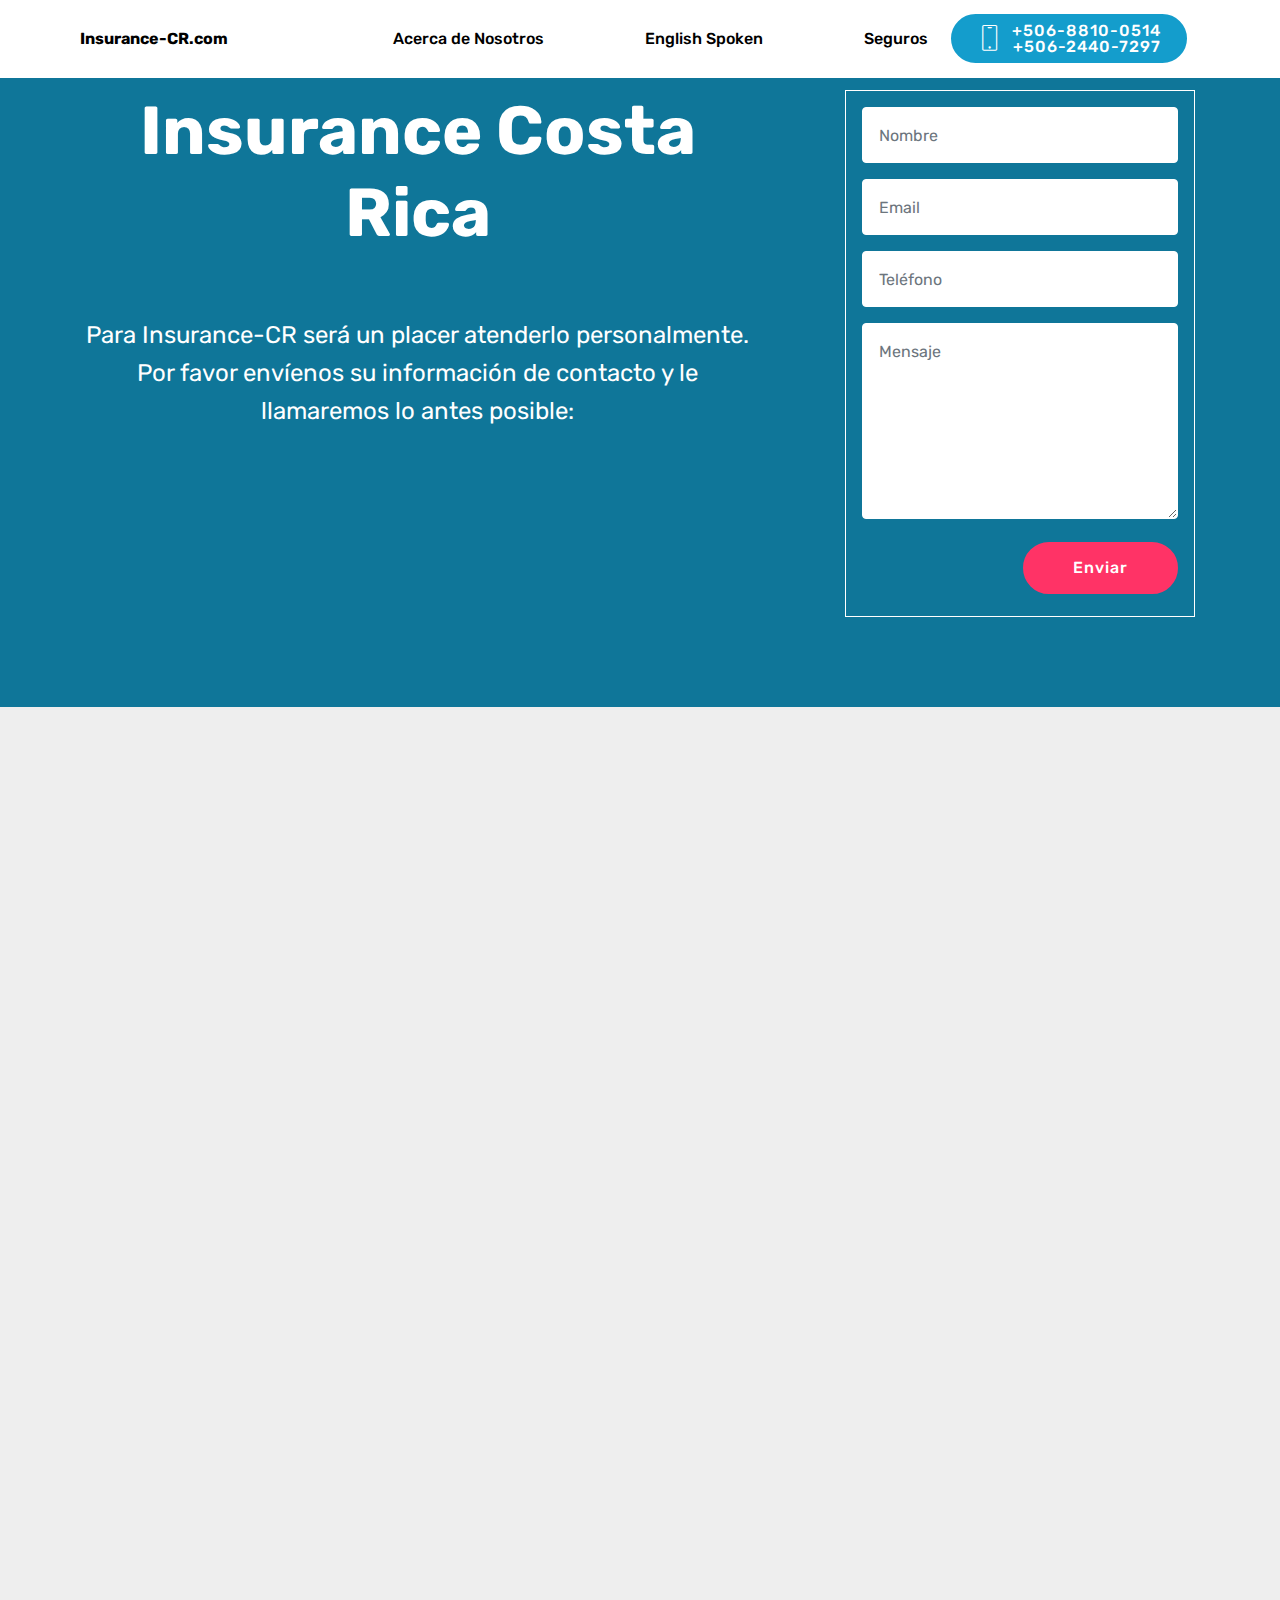
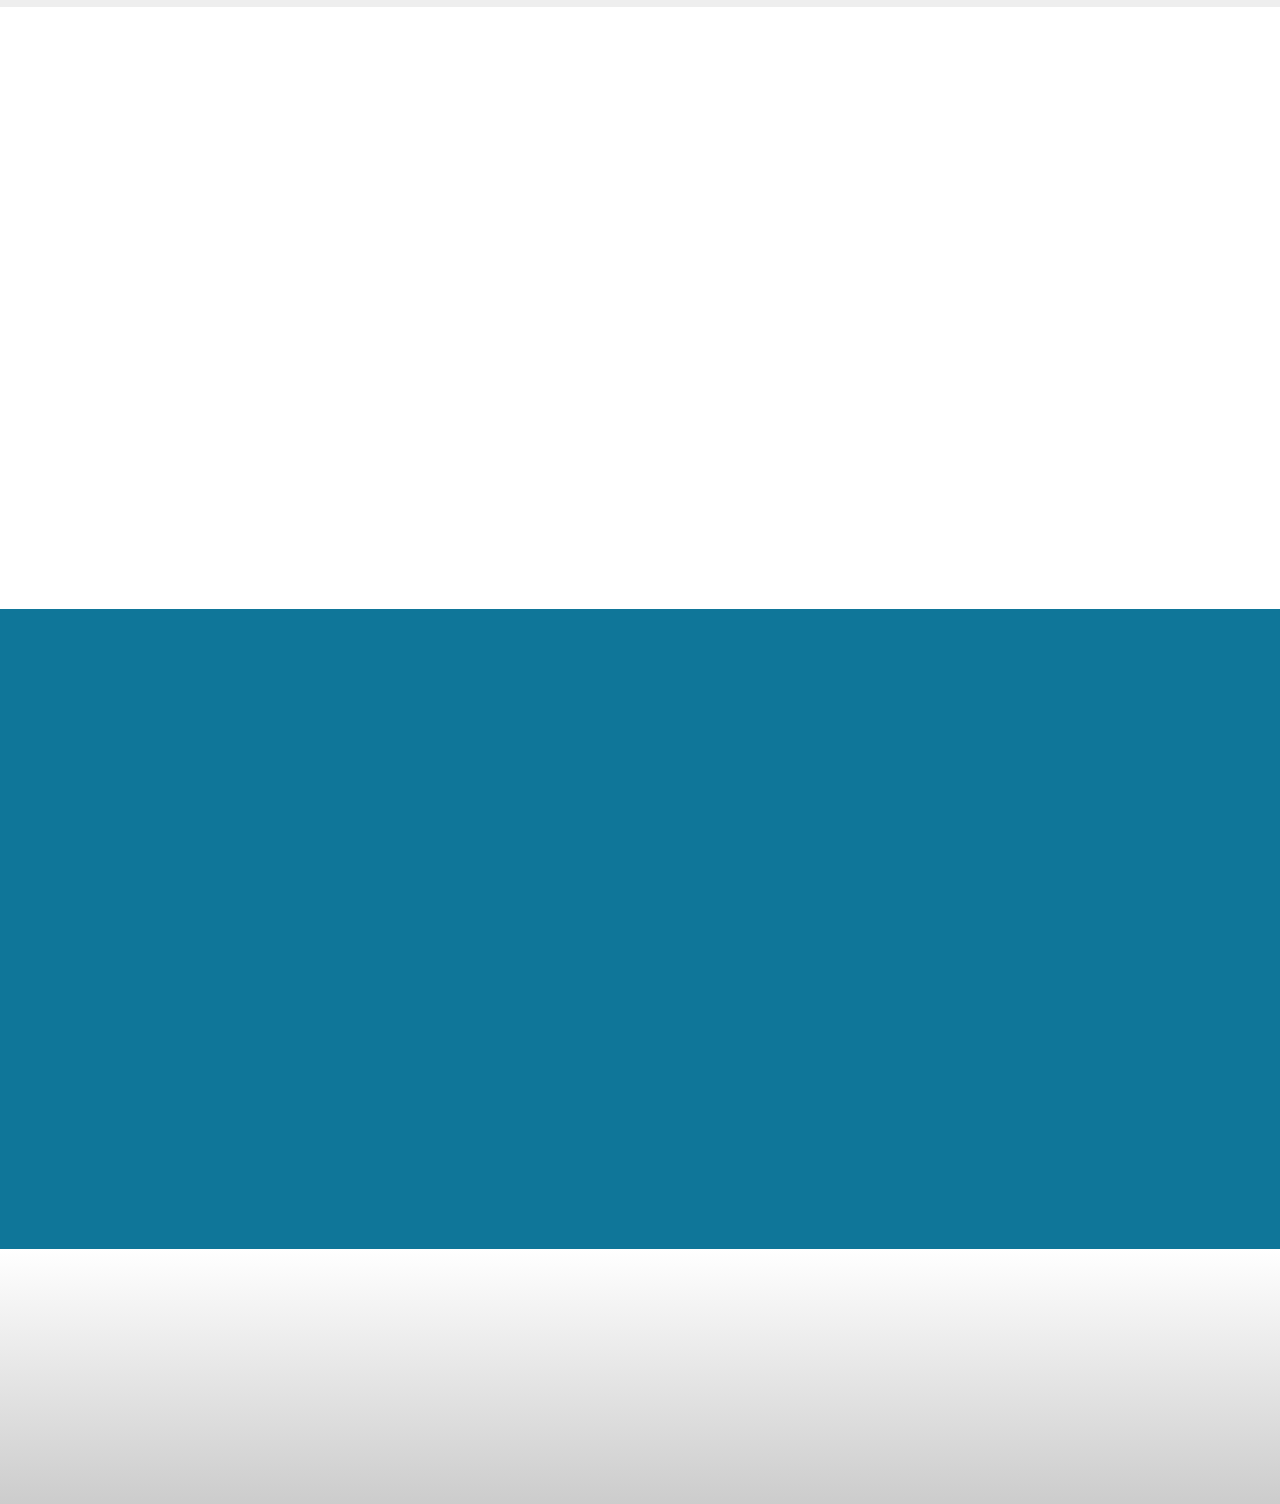
<file: index.html>
<!DOCTYPE html>
<html  >
<head>
  <!-- Global site tag (gtag.js) - Google Analytics -->
<script async src="https://www.googletagmanager.com/gtag/js?id=UA-136085860-2"></script>
<script>
  window.dataLayer = window.dataLayer || [];
  function gtag(){dataLayer.push(arguments);}
  gtag('js', new Date());

  gtag('config', 'UA-136085860-2');
</script>
  <!-- Site made with Mobirise Website Builder v4.10.1, https://mobirise.com -->
  <meta charset="UTF-8">
  <meta http-equiv="X-UA-Compatible" content="IE=edge">
  <meta name="generator" content="Mobirise v4.10.1, mobirise.com">
  <meta name="viewport" content="width=device-width, initial-scale=1, minimum-scale=1">
  <link rel="shortcut icon" href="assets/images/favicon-96x96-96x96.png" type="image/x-icon">
  <meta name="description" content="Asesoria en Programas de Seguros
Cotizaciones de Seguros de productos de las distintas Entidades Aseguradoras
Análisis y Evaluación de Riesgos
Atención de Reclamos
Inspección de Riesgos
Otras gestiones propias de la materia de seguros
Seguros Colectivos e Individuales de Vida
Seguros Colectivos e Individuales de Gastos Médicos
Seguros de Propiedad Patrimonial y de Responsabilidad Civil
Seguros de Automóviles
Riesgos del Trabajo
Seguros de Responsabilidad Civil
Seguros de Accidentes">
  
  <title>Home</title>
  <link rel="stylesheet" href="assets/web/assets/mobirise-icons/mobirise-icons.css">
  <link rel="stylesheet" href="assets/tether/tether.min.css">
  <link rel="stylesheet" href="assets/bootstrap/css/bootstrap.min.css">
  <link rel="stylesheet" href="assets/bootstrap/css/bootstrap-grid.min.css">
  <link rel="stylesheet" href="assets/bootstrap/css/bootstrap-reboot.min.css">
  <link rel="stylesheet" href="assets/animatecss/animate.min.css">
  <link rel="stylesheet" href="assets/dropdown/css/style.css">
  <link rel="stylesheet" href="assets/socicon/css/styles.css">
  <link rel="stylesheet" href="assets/theme/css/style.css">
  <link rel="stylesheet" href="assets/mobirise/css/mbr-additional.css" type="text/css">
  
  
  
</head>
<body>
  <section class="menu cid-rr2uZZAsk8" once="menu" id="menu2-7">

    

    <nav class="navbar navbar-expand beta-menu navbar-dropdown align-items-center navbar-toggleable-sm">
        <button class="navbar-toggler navbar-toggler-right" type="button" data-toggle="collapse" data-target="#navbarSupportedContent" aria-controls="navbarSupportedContent" aria-expanded="false" aria-label="Toggle navigation">
            <div class="hamburger">
                <span></span>
                <span></span>
                <span></span>
                <span></span>
            </div>
        </button>
        <div class="menu-logo">
            <div class="navbar-brand">
                
                <span class="navbar-caption-wrap"><a class="navbar-caption text-black display-4" href="https://insurance-cr.com">Insurance-CR.com</a></span>
            </div>
        </div>
        <div class="collapse navbar-collapse" id="navbarSupportedContent">
            <ul class="navbar-nav nav-dropdown" data-app-modern-menu="true"><li class="nav-item">
                    <a class="nav-link link text-black display-4" href="#bottom">
                        Acerca de Nosotros &nbsp; &nbsp; &nbsp; &nbsp; &nbsp; &nbsp; &nbsp; &nbsp; &nbsp; &nbsp;</a>
                </li><li class="nav-item"><a class="nav-link link text-black display-4" href="mailto:walter.fernandez@insurance-cr.com">
                        English Spoken &nbsp; &nbsp; &nbsp; &nbsp; &nbsp; &nbsp; &nbsp; &nbsp; &nbsp; &nbsp;</a></li><li class="nav-item">
                    <a class="nav-link link text-black display-4" href="index.html#header6-0">
                        Seguros</a>
                </li></ul>
            <div class="navbar-buttons mbr-section-btn"><a class="btn btn-sm btn-primary display-4" href="tel:+1-234-567-8901">
                    <span class="btn-icon mbri-mobile mbr-iconfont mbr-iconfont-btn">
                    </span>
                    +506-8810-0514<br>+506-2440-7297<br></a></div>
        </div>
    </nav>
</section>

<section class="engine"><a href="https://mobirise.info/n">simple web templates</a></section><section class="header15 cid-rr2uByZeun" id="header15-6">

    

    

    <div class="container align-right">
<div class="row">
    <div class="mbr-white col-lg-8 col-md-7 content-container">
        <h1 class="mbr-section-title mbr-bold pb-3 mbr-fonts-style display-1">Insurance Costa Rica</h1>
        <p class="mbr-text pb-3 mbr-fonts-style display-5"><br>Para Insurance-CR será un placer atenderlo personalmente.
<br>Por favor envíenos su información de contacto y le llamaremos lo antes posible:<br><br></p>
    </div>
    <div class="col-lg-4 col-md-5">
    <div class="form-container">
        <div class="media-container-column" data-form-type="formoid">
            <div data-form-alert="" hidden="" class="align-center">Gracias, pronto lo estaremos contactando.</div>
            <form class="mbr-form" action="https://mobirise.com/" method="post" data-form-title="Mobirise Form"><input type="hidden" name="email" data-form-email="true" value="4yPgDBRBSUX/50E1biDl5hs1F6JZT3Wjlt1m9nqAdf4M4oDEQkSMrikaXz4SQmOLcFWZHapoY+Vjxs65Xcg3vOMQn3tryeHtCB7b0ghDWZ63empBh38lt4I+FR0YwoiF">
                <div data-for="name">
                    <div class="form-group">
                        <input type="text" class="form-control px-3" name="name" data-form-field="Name" placeholder="Nombre" required="" id="name-header15-6">
                    </div>
                </div>
                <div data-for="email">
                    <div class="form-group">
                        <input type="email" class="form-control px-3" name="email" data-form-field="Email" placeholder="Email" required="" id="email-header15-6">
                    </div>
                </div>
                <div data-for="phone">
                    <div class="form-group">
                        <input type="tel" class="form-control px-3" name="phone" data-form-field="Phone" placeholder="Teléfono" id="phone-header15-6">
                    </div>
                </div>
                <div class="form-group" data-for="message">
                    <textarea type="text" class="form-control px-3" name="message" rows="7" placeholder="Mensaje" data-form-field="Message" id="message-header15-6"></textarea>
                </div>
                <span class="input-group-btn"><button href="" type="submit" class="btn btn-secondary btn-form display-4">Enviar</button></span>
            </form>
        </div>
    </div>
    </div>
</div>
    </div>
    
</section>

<section class="header6 cid-rqKfCqTtZP mbr-fullscreen" data-bg-video="https://www.youtube.com/watch?v=tOF5lF0b964" id="header6-0">

    

    

    <div class="container">
        <div class="row justify-content-md-center">
            <div class="mbr-white col-md-10">
                <h1 class="mbr-section-title align-center mbr-bold pb-3 mbr-fonts-style display-1">Seguros<br></h1>
                <p class="mbr-text align-center pb-3 mbr-fonts-style display-5">Por favor escoja el tipo de seguro que desea conocer:</p><p></p><p></p>
                <div class="mbr-section-btn align-center"><a class="btn btn-md btn-secondary display-7" href="page1.html">Seguro de Vida</a> 
                        <a class="btn btn-md btn-secondary display-7" href="page2.html">Seguro de Salud o<br>Gastos Medicos<br></a>  <a class="btn btn-md btn-secondary display-7" href="page3.html">Otros Seguros<br></a></div>
            </div>
        </div>
    </div>

    
</section>

<section class="clients cid-rqLxG3tWxs" id="clients-5">
      

    
        <div class="container mb-5">
            <div class="media-container-row">
                <div class="col-12 align-center">
                    <h2 class="mbr-section-title pb-3 mbr-fonts-style display-2">Empresas con las que trabajamos</h2>
                    <h3 class="mbr-section-subtitle mbr-light mbr-fonts-style display-5">Hemos creado relaciones comerciales y de confianza &nbsp;con las compañías aseguradoras más importantes del mercado:</h3>
                </div>
            </div>
        </div>

    <div class="container">
        <div class="carousel slide" data-ride="carousel" role="listbox">
            <div class="carousel-inner" data-visible="6">
                
                
                
                
                
            <div class="carousel-item ">
                    <div class="media-container-row">
                        <div class="col-md-12">
                            <div class="wrap-img ">
                                <img src="assets/images/maphre-2-263x192.png" class="img-responsive clients-img" alt="" title="">
                            </div>
                        </div>
                    </div>
                </div><div class="carousel-item ">
                    <div class="media-container-row">
                        <div class="col-md-12">
                            <div class="wrap-img ">
                                <img src="assets/images/logoadisa-1-555x281.png" class="img-responsive clients-img" alt="" title="">
                            </div>
                        </div>
                    </div>
                </div><div class="carousel-item ">
                    <div class="media-container-row">
                        <div class="col-md-12">
                            <div class="wrap-img ">
                                <img src="assets/images/bmi-2-224x225.jpg" class="img-responsive clients-img" alt="" title="">
                            </div>
                        </div>
                    </div>
                </div><div class="carousel-item ">
                    <div class="media-container-row">
                        <div class="col-md-12">
                            <div class="wrap-img ">
                                <img src="assets/images/ins.gif" class="img-responsive clients-img" alt="" title="">
                            </div>
                        </div>
                    </div>
                </div><div class="carousel-item ">
                    <div class="media-container-row">
                        <div class="col-md-12">
                            <div class="wrap-img ">
                                <img src="assets/images/blue-cross-blue-shield-logo-1-233x216.jpg" class="img-responsive clients-img" alt="" title="">
                            </div>
                        </div>
                    </div>
                </div><div class="carousel-item ">
                    <div class="media-container-row">
                        <div class="col-md-12">
                            <div class="wrap-img ">
                                <img src="assets/images/lafise-1-225x225.jpg" class="img-responsive clients-img" alt="" title="">
                            </div>
                        </div>
                    </div>
                </div><div class="carousel-item ">
                    <div class="media-container-row">
                        <div class="col-md-12">
                            <div class="wrap-img ">
                                <img src="assets/images/sagico-225x225.png" class="img-responsive clients-img" alt="" title="">
                            </div>
                        </div>
                    </div>
                </div><div class="carousel-item ">
                    <div class="media-container-row">
                        <div class="col-md-12">
                            <div class="wrap-img ">
                                <img src="assets/images/sm-275x183.png" class="img-responsive clients-img" alt="" title="">
                            </div>
                        </div>
                    </div>
                </div><div class="carousel-item ">
                    <div class="media-container-row">
                        <div class="col-md-12">
                            <div class="wrap-img ">
                                <img src="assets/images/qualitas-185x272.jpg" class="img-responsive clients-img" alt="" title="">
                            </div>
                        </div>
                    </div>
                </div><div class="carousel-item ">
                    <div class="media-container-row">
                        <div class="col-md-12">
                            <div class="wrap-img ">
                                <img src="assets/images/logo-assa002-500x375.jpg" class="img-responsive clients-img" alt="" title="">
                            </div>
                        </div>
                    </div>
                </div><div class="carousel-item ">
                    <div class="media-container-row">
                        <div class="col-md-12">
                            <div class="wrap-img ">
                                <img src="assets/images/17353190-1362184207175627-3800030331807744241-n-724x724.jpg" class="img-responsive clients-img" alt="" title="">
                            </div>
                        </div>
                    </div>
                </div><div class="carousel-item ">
                    <div class="media-container-row">
                        <div class="col-md-12">
                            <div class="wrap-img ">
                                <img src="assets/images/pan-american-life-insurance-group-310x155.jpg" class="img-responsive clients-img" alt="" title="">
                            </div>
                        </div>
                    </div>
                </div></div>
            <div class="carousel-controls">
                <a data-app-prevent-settings="" class="carousel-control carousel-control-prev" role="button" data-slide="prev">
                    <span aria-hidden="true" class="mbri-left mbr-iconfont"></span>
                    <span class="sr-only">Previous</span>
                </a>
                <a data-app-prevent-settings="" class="carousel-control carousel-control-next" role="button" data-slide="next">
                    <span aria-hidden="true" class="mbri-right mbr-iconfont"></span>
                    <span class="sr-only">Next</span>
                </a>
            </div>
        </div>
    </div>
</section>

<section class="mbr-section form3 cid-rroKsed5C4" id="form3-d">

    

    

    <div class="container">
        <div class="row justify-content-center">
            <div class="title col-12 col-lg-8">
                
                <h3 class="mbr-section-subtitle align-center pb-5 mbr-light mbr-fonts-style display-5">En Insurance-CR nuestro criterio será siempre imparcial, profesional e 
independiente. &nbsp;<div>
</div><div>Nos enfocamos en reducir sus costos y la obtención de las mejores condiciones de cobertura y servicio, cubriendo efectivamente sus riesgos.&nbsp;</div><br><div>Walter Fernández Sáenz
</div><div>Licencia: 14-1264 
</div><div>Teléfono: 2440-0514 
</div><div>Email: walter.fernandez@insurance-cr.com
</div><br><div>Por favor suscribase y reciba ofertas exclusivas para nuestros clientes:</div></h3>
            </div>
        </div>

        <div class="row py-2 justify-content-center">
            <div class="col-12 col-lg-6  col-md-8 " data-form-type="formoid">
                <!---Formbuilder Form--->
                <form action="https://mobirise.com/" method="POST" class="mbr-form form-with-styler" data-form-title="Mobirise Form"><input type="hidden" name="email" data-form-email="true" value="z9nDfJSdtBnbfMwfIqUwLoRswk0pLLcuYTIqpBhjCnEZHVql8H+p52/EfDfksi5sd4GClQ6oDXCCOZ2WDyCpE18l3zEKUteyNzLhFBPfovvpJ7MaSi3tfMGiCswVpVqN">
                    <div class="row">
                        <div hidden="hidden" data-form-alert="" class="alert alert-success col-12">Gracias por Suscribirse!</div>
                        <div hidden="hidden" data-form-alert-danger="" class="alert alert-danger col-12">
                        </div>
                    </div>
                    <div class="dragArea row">
                        <div class="form-group col" data-for="email">
                            <input type="email" name="email" placeholder="Email" data-form-field="Email" required="required" class="form-control display-7" id="email-form3-d">
                        </div>
                        <div class="col-auto input-group-btn"><button type="submit" class="btn btn-primary display-4">SUSCRIBASE</button></div>
                    </div>
                </form><!---Formbuilder Form--->
            </div>
        </div>
    </div>
</section>

<section class="cid-rroPheNox5" id="social-buttons2-h">

    

    

    <div class="container">
        <div class="media-container-row">
            <div class="col-md-8 align-center">
                <h2 class="pb-3 mbr-fonts-style display-2">Siguenos en:</h2>
                <div class="social-list pl-0 mb-0">
                    <a href="http://www.linkedin.com/in/walterfer" target="_blank">
                        <span class="px-2 mbr-iconfont mbr-iconfont-social socicon-linkedin socicon"></span>
                    </a>
                    <a href="https://www.facebook.com/insurance.costarica/" target="_blank">
                        <span class="px-2 mbr-iconfont mbr-iconfont-social socicon-facebook socicon"></span>
                    </a>
                    <a href="https://instagram.com/mobirise" target="_blank">
                        
                    </a>
                    <a href="https://www.youtube.com/c/mobirise" target="_blank">
                        
                    </a>
                    <a href="https://plus.google.com/u/0/+Mobirise" target="_blank">
                        
                    </a>
                    <a href="https://www.behance.net/Mobirise" target="_blank">
                        
                    </a>
                </div>
            </div>
        </div>
    </div>
</section>


  <script src="assets/web/assets/jquery/jquery.min.js"></script>
  <script src="assets/popper/popper.min.js"></script>
  <script src="assets/tether/tether.min.js"></script>
  <script src="assets/bootstrap/js/bootstrap.min.js"></script>
  <script src="assets/smoothscroll/smooth-scroll.js"></script>
  <script src="assets/viewportchecker/jquery.viewportchecker.js"></script>
  <script src="assets/ytplayer/jquery.mb.ytplayer.min.js"></script>
  <script src="assets/vimeoplayer/jquery.mb.vimeo_player.js"></script>
  <script src="assets/bootstrapcarouselswipe/bootstrap-carousel-swipe.js"></script>
  <script src="assets/mbr-clients-slider/mbr-clients-slider.js"></script>
  <script src="assets/dropdown/js/script.min.js"></script>
  <script src="assets/touchswipe/jquery.touch-swipe.min.js"></script>
  <script src="assets/sociallikes/social-likes.js"></script>
  <script src="assets/theme/js/script.js"></script>
  <script src="assets/formoid/formoid.min.js"></script>
  
  
  <input name="animation" type="hidden">
  </body>
</html>
</file>
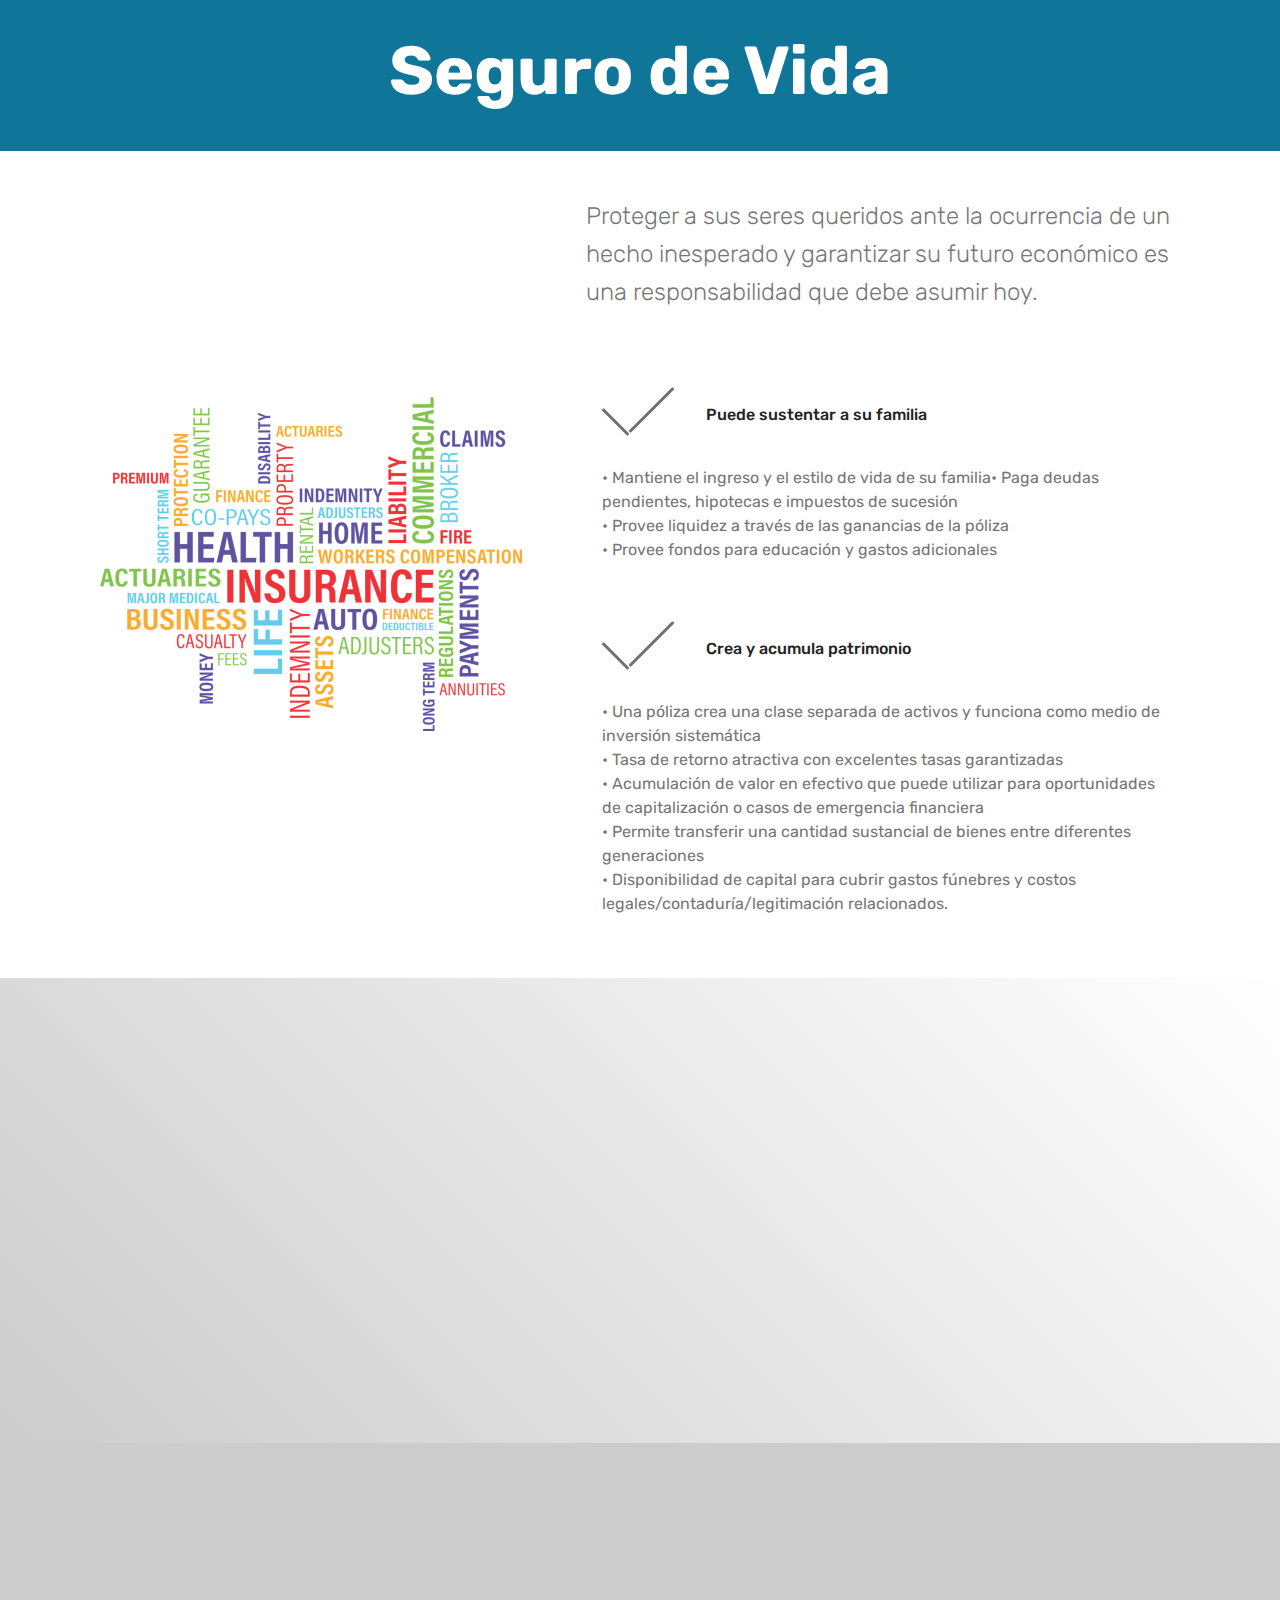
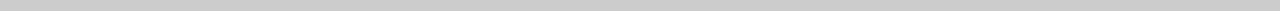
<file: page1.html>
<!DOCTYPE html>
<html  >
<head>
  <!-- Site made with Mobirise Website Builder v4.10.1, https://mobirise.com -->
  <meta charset="UTF-8">
  <meta http-equiv="X-UA-Compatible" content="IE=edge">
  <meta name="generator" content="Mobirise v4.10.1, mobirise.com">
  <meta name="viewport" content="width=device-width, initial-scale=1, minimum-scale=1">
  <link rel="shortcut icon" href="assets/images/favicon-96x96-96x96.png" type="image/x-icon">
  <meta name="description" content="Web Page Creator Description">
  
  <title>Seguros de Vida</title>
  <link rel="stylesheet" href="assets/web/assets/mobirise-icons/mobirise-icons.css">
  <link rel="stylesheet" href="assets/tether/tether.min.css">
  <link rel="stylesheet" href="assets/bootstrap/css/bootstrap.min.css">
  <link rel="stylesheet" href="assets/bootstrap/css/bootstrap-grid.min.css">
  <link rel="stylesheet" href="assets/bootstrap/css/bootstrap-reboot.min.css">
  <link rel="stylesheet" href="assets/animatecss/animate.min.css">
  <link rel="stylesheet" href="assets/theme/css/style.css">
  <link rel="stylesheet" href="assets/mobirise/css/mbr-additional.css" type="text/css">
  
  
  
</head>
<body>
  <section class="header1 cid-rroyJguQVr" id="header16-8">

    

    

    <div class="container">
        <div class="row justify-content-md-center">
            <div class="col-md-10 align-center">
                <h1 class="mbr-section-title mbr-bold pb-3 mbr-fonts-style display-1">Seguro de Vida</h1>
                
                
                
            </div>
        </div>
    </div>

</section>

<section class="engine"><a href="https://mobirise.info/r">bootstrap templates</a></section><section class="features11 cid-rrozHfzVnB" id="features11-9">

    

    

    <div class="container">   
        <div class="col-md-12">
            <div class="media-container-row">
                <div class="mbr-figure m-auto" style="width: 45%;">
                    <img src="assets/images/blog-1337564-1280-844x668.png" alt="Mobirise" title="">
                </div>
                <div class=" align-left aside-content">
                    
                    <div class="mbr-section-text">
                        <p class="mbr-text mb-5 pt-3 mbr-light mbr-fonts-style display-5">
                        Proteger a sus seres queridos ante la ocurrencia de un hecho inesperado y garantizar su futuro económico es una responsabilidad que debe asumir hoy. 
                        </p>
                    </div>

                    <div class="block-content">
                        <div class="card p-3 pr-3">
                            <div class="media">
                                <div class=" align-self-center card-img pb-3">
                                    <span class="mbr-iconfont mbri-success"></span>
                                </div>     
                                <div class="media-body">
                                    <h4 class="card-title mbr-fonts-style display-7">Puede sustentar a su familia&nbsp;</h4>
                                </div>
                            </div>                

                            <div class="card-box">
                                <p class="block-text mbr-fonts-style display-7">•	Mantiene el ingreso y el estilo de vida de su familia• Paga deudas pendientes, hipotecas e impuestos de sucesión 
<br>•	Provee liquidez a través de las ganancias de la póliza 
<br>•	Provee fondos para educación y gastos adicionales&nbsp;</p>
                            </div>
                        </div>

                        <div class="card p-3 pr-3">
                            <div class="media">
                                <div class="align-self-center card-img pb-3">
                                    <span class="mbr-iconfont mbri-success"></span>
                                </div>     
                                <div class="media-body">
                                    <h4 class="card-title mbr-fonts-style display-7">Crea y acumula patrimonio</h4>
                                </div>
                            </div>                

                            <div class="card-box">
                                <p class="block-text mbr-fonts-style display-7">•	Una póliza crea una clase separada de activos y funciona como medio de inversión sistemática 
<br>•	Tasa de retorno atractiva con excelentes tasas garantizadas 
<br>•	Acumulación de valor en efectivo que puede utilizar para oportunidades de capitalización o casos de emergencia financiera&nbsp;<br>•	Permite transferir una cantidad sustancial de bienes entre diferentes generaciones 
<br>•	Disponibilidad de capital para cubrir gastos fúnebres y costos legales/contaduría/legitimación relacionados. &nbsp;<br></p>
                            </div>
                        </div>
                    </div>
                </div>
            </div>
        </div> 
    </div>          
</section>

<section class="header7 cid-rqLMAKwrOl" id="header7-7">

    

    

    <div class="container">
        <div class="media-container-row">

            <div class="media-content align-right">
                <h1 class="mbr-section-title mbr-white pb-3 mbr-fonts-style display-1">
                    Seguro de vida</h1>
                <div class="mbr-section-text mbr-white pb-3">
                    <p class="mbr-text mbr-fonts-style display-5">Una explicación del&nbsp;<a href="https://www.deutsche-bank.es/pbc/solucionesdb/espacio_de_finanzas.html" target="_blank">Deutsche Bank España</a><br>sobre la importancia de un seguro de vida:</p>
                </div>
                
            </div>

            <div class="mbr-figure" style="width: 100%;"><iframe class="mbr-embedded-video" src="https://www.youtube.com/embed/xBnT8ZjMUO0?rel=0&amp;amp;showinfo=0&amp;autoplay=0&amp;loop=0" width="1280" height="720" frameborder="0" allowfullscreen></iframe></div>

        </div>
    </div>
</section>

<section class="mbr-section info1 cid-rroHMIsjMb" id="info1-b">

    

    
    <div class="container">
        <div class="row justify-content-center content-row">
            <div class="media-container-column title col-12 col-lg-7 col-md-6">
                
                <h2 class="align-left mbr-bold mbr-fonts-style display-2">
                    Si desea más información<br>por favor contáctenos:</h2>
            </div>
            <div class="media-container-column col-12 col-lg-3 col-md-4">
                <div class="mbr-section-btn align-right py-4"><a class="btn btn-primary display-4" href="https://wa.me/50688100514/?text=Hola!%20me%20interesa%20sus%20seguros,%20quiero%20mas%20información" target="_blank">WhatsApp</a> <a class="btn btn-primary display-4" href="index.html#header15-6">Formulario</a></div>
            </div>
        </div>
    </div>
</section>


  <script src="assets/web/assets/jquery/jquery.min.js"></script>
  <script src="assets/popper/popper.min.js"></script>
  <script src="assets/tether/tether.min.js"></script>
  <script src="assets/bootstrap/js/bootstrap.min.js"></script>
  <script src="assets/smoothscroll/smooth-scroll.js"></script>
  <script src="assets/viewportchecker/jquery.viewportchecker.js"></script>
  <script src="assets/theme/js/script.js"></script>
  
  
  <input name="animation" type="hidden">
  </body>
</html>
</file>
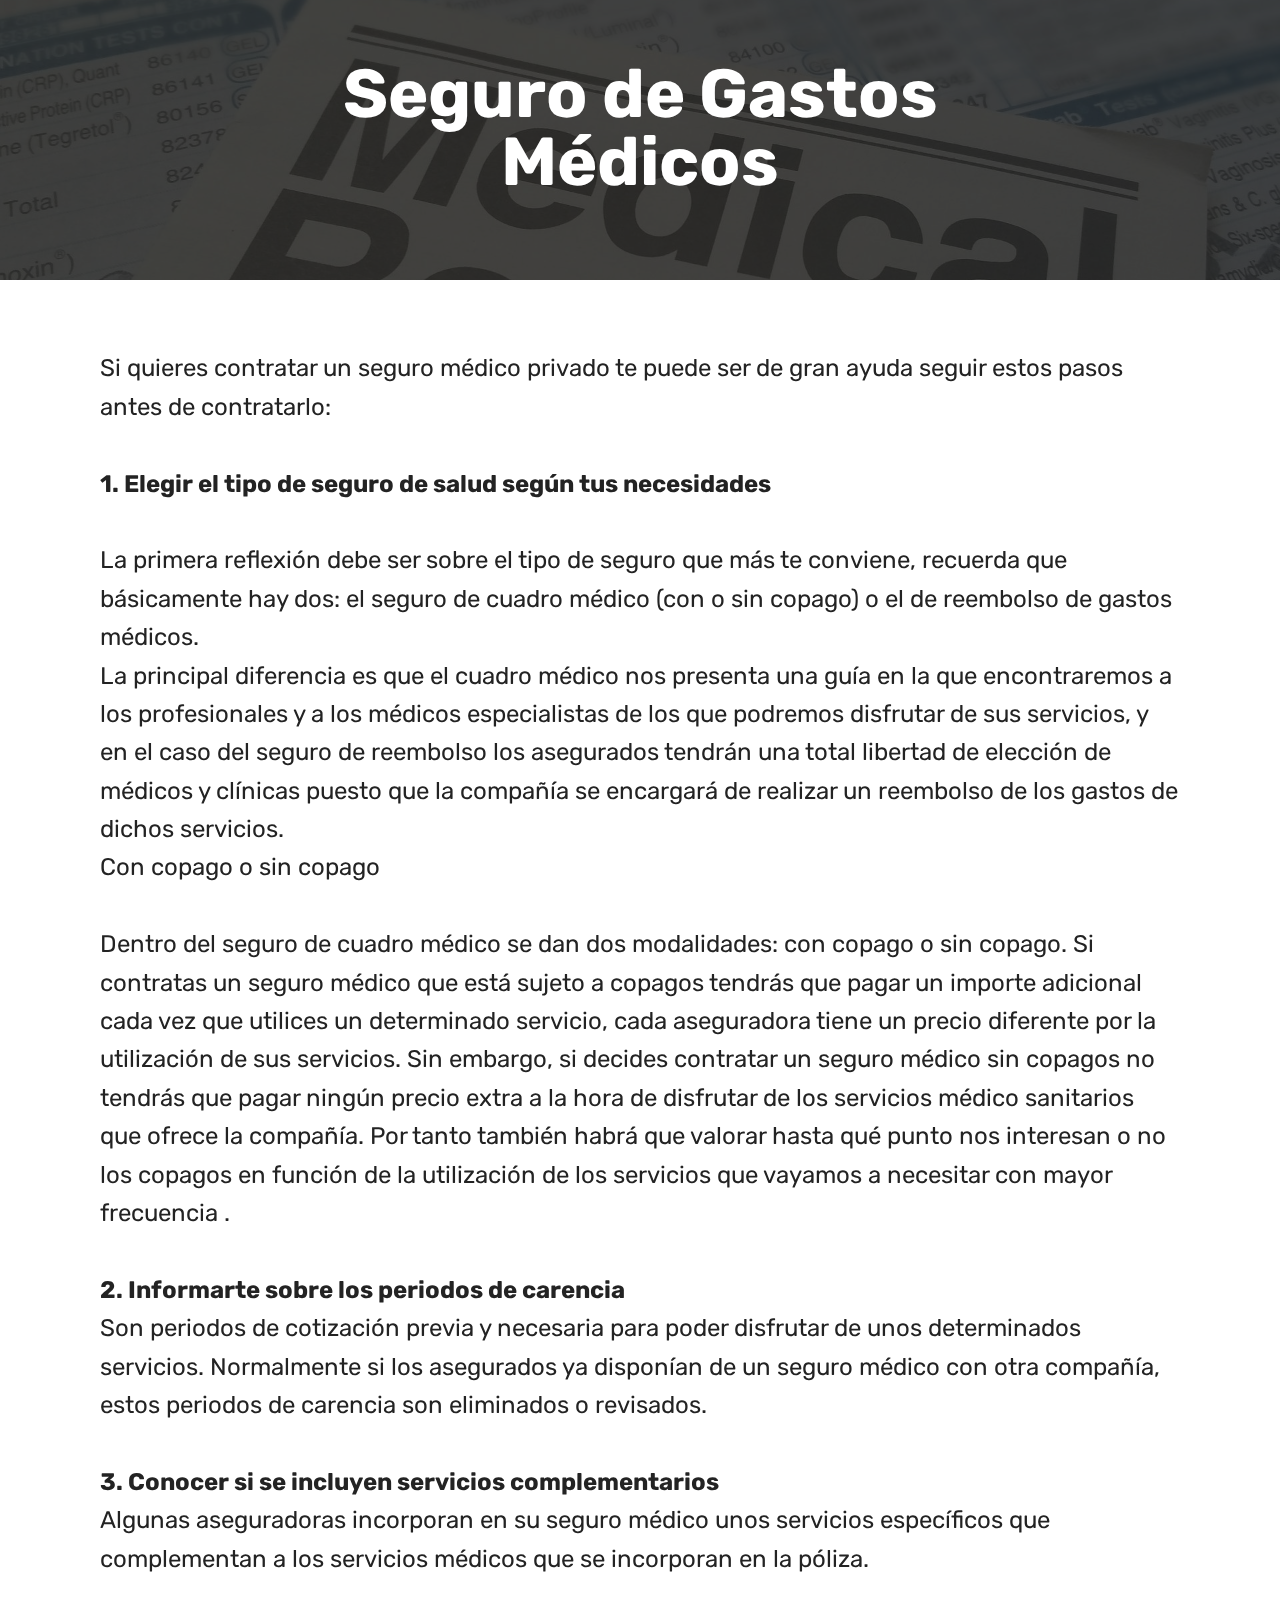
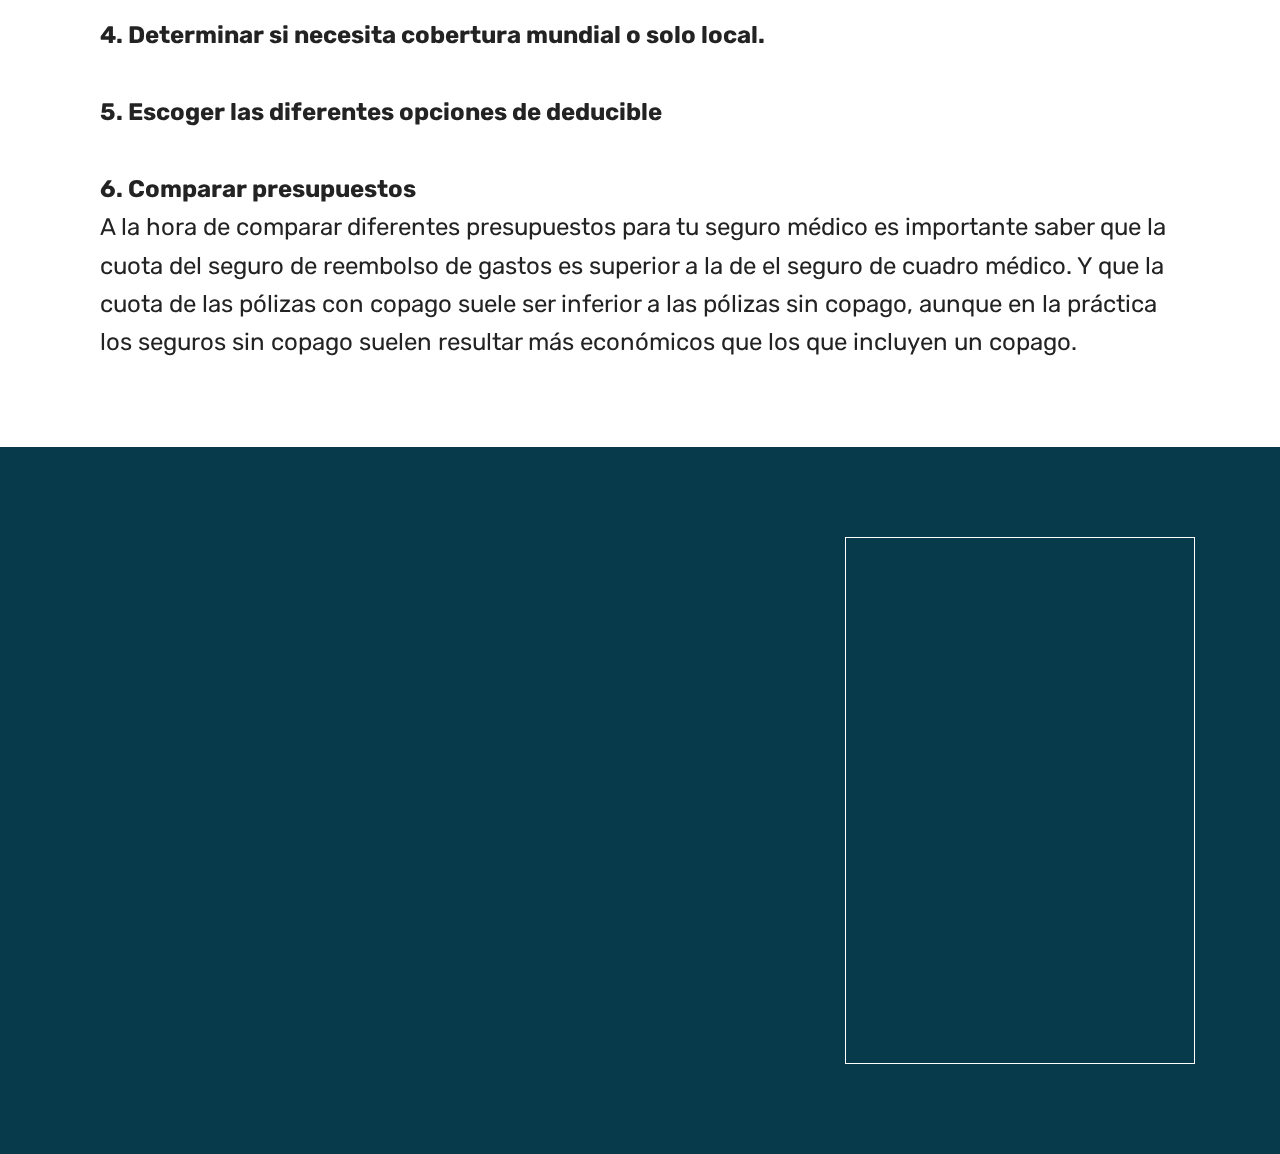
<file: page2.html>
<!DOCTYPE html>
<html  >
<head>
  <!-- Site made with Mobirise Website Builder v4.10.1, https://mobirise.com -->
  <meta charset="UTF-8">
  <meta http-equiv="X-UA-Compatible" content="IE=edge">
  <meta name="generator" content="Mobirise v4.10.1, mobirise.com">
  <meta name="viewport" content="width=device-width, initial-scale=1, minimum-scale=1">
  <link rel="shortcut icon" href="assets/images/favicon-96x96-96x96.png" type="image/x-icon">
  <meta name="description" content="Web Page Generator Description">
  
  <title>Seguro Gastos Medicos</title>
  <link rel="stylesheet" href="assets/web/assets/mobirise-icons/mobirise-icons.css">
  <link rel="stylesheet" href="assets/tether/tether.min.css">
  <link rel="stylesheet" href="assets/bootstrap/css/bootstrap.min.css">
  <link rel="stylesheet" href="assets/bootstrap/css/bootstrap-grid.min.css">
  <link rel="stylesheet" href="assets/bootstrap/css/bootstrap-reboot.min.css">
  <link rel="stylesheet" href="assets/animatecss/animate.min.css">
  <link rel="stylesheet" href="assets/theme/css/style.css">
  <link rel="stylesheet" href="assets/mobirise/css/mbr-additional.css" type="text/css">
  
  
  
</head>
<body>
  <section class="mbr-section content5 cid-rrouFbToYO mbr-parallax-background" id="content5-4">

    

    <div class="mbr-overlay" style="opacity: 0.8; background-color: rgb(35, 35, 35);">
    </div>

    <div class="container">
        <div class="media-container-row">
            <div class="title col-12 col-md-8">
                <h2 class="align-center mbr-bold mbr-white pb-3 mbr-fonts-style display-1">
                    Seguro de Gastos Médicos</h2>
                
                
                
            </div>
        </div>
    </div>
</section>

<section class="engine"><a href="https://mobirise.info/j">website templates</a></section><section class="header11 cid-rrova2H9Mo" id="header11-6">

    <!-- Block parameters controls (Blue "Gear" panel) -->
    
    <!-- End block parameters -->

    
    <div class="container align-left">
        <div class="media-container-column mbr-white col-md-12">
            
            
            <p class="mbr-text py-3 mbr-fonts-style display-5"><br>Si quieres contratar un seguro médico privado te puede ser de gran ayuda seguir estos pasos antes de contratarlo: <br>
<br><strong>1. Elegir el tipo de seguro de salud según tus necesidades </strong><br>
<br>La primera reflexión debe ser sobre el tipo de seguro que más te conviene, recuerda que básicamente hay dos: el seguro de cuadro médico (con o sin copago) o el de reembolso de gastos médicos. 
<br>La principal diferencia es que el cuadro médico nos presenta una guía en la que encontraremos a los profesionales y a los médicos especialistas de los que podremos disfrutar de sus servicios, y en el caso del seguro de reembolso los asegurados tendrán una total libertad de elección de médicos y clínicas puesto que la compañía se encargará de realizar un reembolso de los gastos de dichos servicios. 
<br>Con copago o sin copago <br>
<br>Dentro del seguro de cuadro médico se dan dos modalidades: con copago o sin copago. Si contratas un seguro médico que está sujeto a copagos tendrás que pagar un importe adicional cada vez que utilices un determinado servicio, cada aseguradora tiene un precio diferente por la utilización de sus servicios. Sin embargo, si decides contratar un seguro médico sin copagos no tendrás que pagar ningún precio extra a la hora de disfrutar de los servicios médico sanitarios que ofrece la compañía. Por tanto también habrá que valorar hasta qué punto nos interesan o no los copagos en función de la utilización de los servicios que vayamos a necesitar con mayor frecuencia .<br><br><strong>2. Informarte sobre los periodos de carencia
</strong><br>Son periodos de cotización previa y necesaria para  poder disfrutar de unos determinados servicios. Normalmente si los asegurados ya disponían de un seguro médico con otra compañía, estos periodos de carencia son eliminados o revisados.
<br><br><strong>3. Conocer si se incluyen servicios complementarios</strong>
<br>Algunas aseguradoras incorporan en su seguro médico unos servicios específicos que complementan a los servicios médicos que se incorporan en la póliza.
<br><br><strong>4. Determinar si necesita cobertura mundial o solo local.
</strong><br><br><strong>5. Escoger las diferentes opciones de deducible
</strong><br>
<br><strong>6. Comparar presupuestos
</strong><br>A la hora de comparar diferentes presupuestos  para tu seguro médico es importante saber que la cuota del seguro de reembolso de gastos  es superior a la de el seguro de cuadro médico. Y que la cuota de las pólizas con copago suele ser inferior a las pólizas sin copago, aunque en la práctica los seguros sin copago suelen resultar más económicos que los que incluyen un copago.
<br>
<br></p>
            
        </div>
    </div>

    
</section>

<section class="header15 cid-rroxZxJ1kS" id="header15-7">

    

    

    <div class="container align-right">
<div class="row">
    <div class="mbr-white col-lg-8 col-md-7 content-container">
        
        <p class="mbr-text pb-3 mbr-fonts-style display-5">Un seguro médico privado te garantiza una asistencia médica, hospitalaria y quirúrgica sin listas de espera.
<br>Disponer con rapidez y agilidad de servicios médicos y hospitalarios es hoy en día el principal motivo para la contratación de los seguros médicos privados, al menos para aquellas personas que valoran el cuidado de su salud y la de su familia como una garantía de tranquilidad.
<br>En los últimos años las compañías y mutuas aseguradoras han ido ampliando su oferta de seguros de salud para hacerlos más accesibles a las familias principalmente y también a segmentos más jóvenes de la población.
<br></p><p></p><p></p><p></p>
    </div>
    <div class="col-lg-4 col-md-5">
    <div class="form-container">
        <div class="media-container-column" data-form-type="formoid">
            <div data-form-alert="" hidden="" class="align-center">Gracias, pronto lo estaremos contactando. </div>
            <form class="mbr-form" action="https://mobirise.com/" method="post" data-form-title="Mobirise Form"><input type="hidden" name="email" data-form-email="true" value="iquySxkUtct+lHWibrabjQJguGkcbwJYXlAvmNml6QqZRGvABW8sQ2GCz0bDSlKZm4R52Ya3W9d5147iodZVcPVHXqLnz/5tqBCvk9neigy84GJMfP5vOLWhaAZuvgSt">
                <div data-for="name">
                    <div class="form-group">
                        <input type="text" class="form-control px-3" name="name" data-form-field="Name" placeholder="Nombre" required="" id="name-header15-7">
                    </div>
                </div>
                <div data-for="email">
                    <div class="form-group">
                        <input type="email" class="form-control px-3" name="email" data-form-field="Email" placeholder="Email" required="" id="email-header15-7">
                    </div>
                </div>
                <div data-for="phone">
                    <div class="form-group">
                        <input type="tel" class="form-control px-3" name="phone" data-form-field="Phone" placeholder="Teléfono" id="phone-header15-7">
                    </div>
                </div>
                <div class="form-group" data-for="message">
                    <textarea type="text" class="form-control px-3" name="message" rows="7" placeholder="Mensaje" data-form-field="Message" id="message-header15-7"></textarea>
                </div>
                <span class="input-group-btn"><button href="" type="submit" class="btn btn-secondary btn-form display-4">Enviar</button></span>
            </form>
        </div>
    </div>
    </div>
</div>
    </div>
    
</section>


  <script src="assets/web/assets/jquery/jquery.min.js"></script>
  <script src="assets/popper/popper.min.js"></script>
  <script src="assets/tether/tether.min.js"></script>
  <script src="assets/bootstrap/js/bootstrap.min.js"></script>
  <script src="assets/smoothscroll/smooth-scroll.js"></script>
  <script src="assets/parallax/jarallax.min.js"></script>
  <script src="assets/viewportchecker/jquery.viewportchecker.js"></script>
  <script src="assets/theme/js/script.js"></script>
  <script src="assets/formoid/formoid.min.js"></script>
  
  
  <input name="animation" type="hidden">
  </body>
</html>
</file>
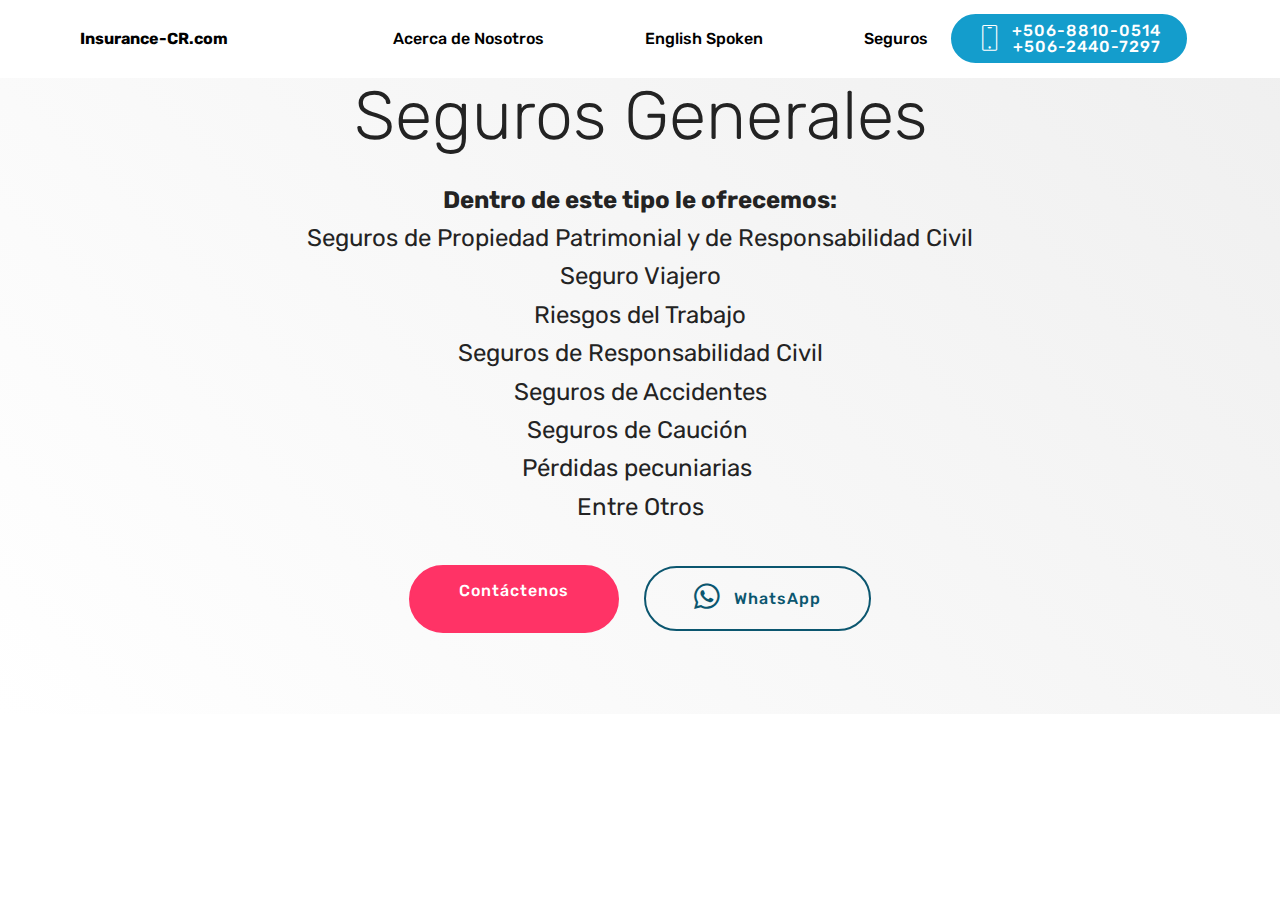
<file: page3.html>
<!DOCTYPE html>
<html  >
<head>
  <!-- Site made with Mobirise Website Builder v4.10.1, https://mobirise.com -->
  <meta charset="UTF-8">
  <meta http-equiv="X-UA-Compatible" content="IE=edge">
  <meta name="generator" content="Mobirise v4.10.1, mobirise.com">
  <meta name="viewport" content="width=device-width, initial-scale=1, minimum-scale=1">
  <link rel="shortcut icon" href="assets/images/favicon-96x96-96x96.png" type="image/x-icon">
  <meta name="description" content="Web Site Builder Description">
  
  <title>Otros Seguros</title>
  <link rel="stylesheet" href="assets/web/assets/mobirise-icons/mobirise-icons.css">
  <link rel="stylesheet" href="assets/tether/tether.min.css">
  <link rel="stylesheet" href="assets/bootstrap/css/bootstrap.min.css">
  <link rel="stylesheet" href="assets/bootstrap/css/bootstrap-grid.min.css">
  <link rel="stylesheet" href="assets/bootstrap/css/bootstrap-reboot.min.css">
  <link rel="stylesheet" href="assets/socicon/css/styles.css">
  <link rel="stylesheet" href="assets/animatecss/animate.min.css">
  <link rel="stylesheet" href="assets/dropdown/css/style.css">
  <link rel="stylesheet" href="assets/theme/css/style.css">
  <link rel="stylesheet" href="assets/mobirise/css/mbr-additional.css" type="text/css">
  
  
  
</head>
<body>
  <section class="menu cid-rr2uZZAsk8" once="menu" id="menu2-e">

    

    <nav class="navbar navbar-expand beta-menu navbar-dropdown align-items-center navbar-toggleable-sm">
        <button class="navbar-toggler navbar-toggler-right" type="button" data-toggle="collapse" data-target="#navbarSupportedContent" aria-controls="navbarSupportedContent" aria-expanded="false" aria-label="Toggle navigation">
            <div class="hamburger">
                <span></span>
                <span></span>
                <span></span>
                <span></span>
            </div>
        </button>
        <div class="menu-logo">
            <div class="navbar-brand">
                
                <span class="navbar-caption-wrap"><a class="navbar-caption text-black display-4" href="https://mobirise.co">Insurance-CR.com</a></span>
            </div>
        </div>
        <div class="collapse navbar-collapse" id="navbarSupportedContent">
            <ul class="navbar-nav nav-dropdown" data-app-modern-menu="true"><li class="nav-item">
                    <a class="nav-link link text-black display-4" href="#bottom">
                        Acerca de Nosotros &nbsp; &nbsp; &nbsp; &nbsp; &nbsp; &nbsp; &nbsp; &nbsp; &nbsp; &nbsp;</a>
                </li><li class="nav-item"><a class="nav-link link text-black display-4" href="mailto:walter.fernandez@insurance-cr.com">
                        English Spoken &nbsp; &nbsp; &nbsp; &nbsp; &nbsp; &nbsp; &nbsp; &nbsp; &nbsp; &nbsp;</a></li><li class="nav-item">
                    <a class="nav-link link text-black display-4" href="index.html#header6-0">
                        Seguros</a>
                </li></ul>
            <div class="navbar-buttons mbr-section-btn"><a class="btn btn-sm btn-primary display-4" href="tel:+1-234-567-8901">
                    <span class="btn-icon mbri-mobile mbr-iconfont mbr-iconfont-btn">
                    </span>
                    +506-8810-0514<br>+506-2440-7297<br></a></div>
        </div>
    </nav>
</section>

<section class="engine"><a href="https://mobirise.info/m">web design templates</a></section><section class="header5 cid-rroNge2CJi" id="header5-f">

    

    
    <div class="container">
        <div class="row justify-content-center">
            <div class="mbr-white col-md-10">
                <h1 class="mbr-section-title align-center pb-3 mbr-fonts-style display-1">Seguros Generales 
</h1>
                <p class="mbr-text align-center display-5 pb-3 mbr-fonts-style"><strong>Dentro de este tipo le ofrecemos:</strong><br>Seguros de Propiedad Patrimonial y de Responsabilidad Civil
<br>Seguro Viajero<br>Riesgos del Trabajo
<br>Seguros de Responsabilidad Civil
<br>Seguros de Accidentes<br>Seguros de Caución&nbsp;<br>Pérdidas pecuniarias&nbsp;<br>Entre Otros</p>
                <div class="mbr-section-btn align-center"><a class="btn btn-md btn-secondary display-4" href="index.html#header15-6">Contáctenos<br><br></a> <a class="btn btn-md btn-primary-outline display-4" href="https://wa.me/50688100514/?text=Hola!%20me%20interesa%20sus%20seguros,%20quiero%20mas%20información" target="_blank"><span class="socicon socicon-whatsapp mbr-iconfont mbr-iconfont-btn"></span>WhatsApp</a></div>
            </div>
        </div>
    </div>

    
</section>


  <script src="assets/web/assets/jquery/jquery.min.js"></script>
  <script src="assets/popper/popper.min.js"></script>
  <script src="assets/tether/tether.min.js"></script>
  <script src="assets/bootstrap/js/bootstrap.min.js"></script>
  <script src="assets/smoothscroll/smooth-scroll.js"></script>
  <script src="assets/touchswipe/jquery.touch-swipe.min.js"></script>
  <script src="assets/viewportchecker/jquery.viewportchecker.js"></script>
  <script src="assets/dropdown/js/script.min.js"></script>
  <script src="assets/theme/js/script.js"></script>
  
  
  <input name="animation" type="hidden">
  </body>
</html>
</file>
<file: assets/web/assets/mobirise-icons/mobirise-icons.css>
@font-face {
  font-family: 'MobiriseIcons';
  src:  url('mobirise-icons.eot?spat4u');
  src:  url('mobirise-icons.eot?spat4u#iefix') format('embedded-opentype'),
    url('mobirise-icons.ttf?spat4u') format('truetype'),
    url('mobirise-icons.woff?spat4u') format('woff'),
    url('mobirise-icons.svg?spat4u#MobiriseIcons') format('svg');
  font-weight: normal;
  font-style: normal;
}

[class^="mbri-"], [class*=" mbri-"] {
  /* use !important to prevent issues with browser extensions that change fonts */
  font-family: MobiriseIcons !important;
  speak: none;
  font-style: normal;
  font-weight: normal;
  font-variant: normal;
  text-transform: none;
  line-height: 1;

  /* Better Font Rendering =========== */
  -webkit-font-smoothing: antialiased;
  -moz-osx-font-smoothing: grayscale;
}

.mbri-add-submenu:before {
  content: "\e900";
}
.mbri-alert:before {
  content: "\e901";
}
.mbri-align-center:before {
  content: "\e902";
}
.mbri-align-justify:before {
  content: "\e903";
}
.mbri-align-left:before {
  content: "\e904";
}
.mbri-align-right:before {
  content: "\e905";
}
.mbri-android:before {
  content: "\e906";
}
.mbri-apple:before {
  content: "\e907";
}
.mbri-arrow-down:before {
  content: "\e908";
}
.mbri-arrow-next:before {
  content: "\e909";
}
.mbri-arrow-prev:before {
  content: "\e90a";
}
.mbri-arrow-up:before {
  content: "\e90b";
}
.mbri-bold:before {
  content: "\e90c";
}
.mbri-bookmark:before {
  content: "\e90d";
}
.mbri-bootstrap:before {
  content: "\e90e";
}
.mbri-briefcase:before {
  content: "\e90f";
}
.mbri-browse:before {
  content: "\e910";
}
.mbri-bulleted-list:before {
  content: "\e911";
}
.mbri-calendar:before {
  content: "\e912";
}
.mbri-camera:before {
  content: "\e913";
}
.mbri-cart-add:before {
  content: "\e914";
}
.mbri-cart-full:before {
  content: "\e915";
}
.mbri-cash:before {
  content: "\e916";
}
.mbri-change-style:before {
  content: "\e917";
}
.mbri-chat:before {
  content: "\e918";
}
.mbri-clock:before {
  content: "\e919";
}
.mbri-close:before {
  content: "\e91a";
}
.mbri-cloud:before {
  content: "\e91b";
}
.mbri-code:before {
  content: "\e91c";
}
.mbri-contact-form:before {
  content: "\e91d";
}
.mbri-credit-card:before {
  content: "\e91e";
}
.mbri-cursor-click:before {
  content: "\e91f";
}
.mbri-cust-feedback:before {
  content: "\e920";
}
.mbri-database:before {
  content: "\e921";
}
.mbri-delivery:before {
  content: "\e922";
}
.mbri-desktop:before {
  content: "\e923";
}
.mbri-devices:before {
  content: "\e924";
}
.mbri-down:before {
  content: "\e925";
}
.mbri-download:before {
  content: "\e989";
}
.mbri-drag-n-drop:before {
  content: "\e927";
}
.mbri-drag-n-drop2:before {
  content: "\e928";
}
.mbri-edit:before {
  content: "\e929";
}
.mbri-edit2:before {
  content: "\e92a";
}
.mbri-error:before {
  content: "\e92b";
}
.mbri-extension:before {
  content: "\e92c";
}
.mbri-features:before {
  content: "\e92d";
}
.mbri-file:before {
  content: "\e92e";
}
.mbri-flag:before {
  content: "\e92f";
}
.mbri-folder:before {
  content: "\e930";
}
.mbri-gift:before {
  content: "\e931";
}
.mbri-github:before {
  content: "\e932";
}
.mbri-globe:before {
  content: "\e933";
}
.mbri-globe-2:before {
  content: "\e934";
}
.mbri-growing-chart:before {
  content: "\e935";
}
.mbri-hearth:before {
  content: "\e936";
}
.mbri-help:before {
  content: "\e937";
}
.mbri-home:before {
  content: "\e938";
}
.mbri-hot-cup:before {
  content: "\e939";
}
.mbri-idea:before {
  content: "\e93a";
}
.mbri-image-gallery:before {
  content: "\e93b";
}
.mbri-image-slider:before {
  content: "\e93c";
}
.mbri-info:before {
  content: "\e93d";
}
.mbri-italic:before {
  content: "\e93e";
}
.mbri-key:before {
  content: "\e93f";
}
.mbri-laptop:before {
  content: "\e940";
}
.mbri-layers:before {
  content: "\e941";
}
.mbri-left-right:before {
  content: "\e942";
}
.mbri-left:before {
  content: "\e943";
}
.mbri-letter:before {
  content: "\e944";
}
.mbri-like:before {
  content: "\e945";
}
.mbri-link:before {
  content: "\e946";
}
.mbri-lock:before {
  content: "\e947";
}
.mbri-login:before {
  content: "\e948";
}
.mbri-logout:before {
  content: "\e949";
}
.mbri-magic-stick:before {
  content: "\e94a";
}
.mbri-map-pin:before {
  content: "\e94b";
}
.mbri-menu:before {
  content: "\e94c";
}
.mbri-mobile:before {
  content: "\e94d";
}
.mbri-mobile2:before {
  content: "\e94e";
}
.mbri-mobirise:before {
  content: "\e94f";
}
.mbri-more-horizontal:before {
  content: "\e950";
}
.mbri-more-vertical:before {
  content: "\e951";
}
.mbri-music:before {
  content: "\e952";
}
.mbri-new-file:before {
  content: "\e953";
}
.mbri-numbered-list:before {
  content: "\e954";
}
.mbri-opened-folder:before {
  content: "\e955";
}
.mbri-pages:before {
  content: "\e956";
}
.mbri-paper-plane:before {
  content: "\e957";
}
.mbri-paperclip:before {
  content: "\e958";
}
.mbri-photo:before {
  content: "\e959";
}
.mbri-photos:before {
  content: "\e95a";
}
.mbri-pin:before {
  content: "\e95b";
}
.mbri-play:before {
  content: "\e95c";
}
.mbri-plus:before {
  content: "\e95d";
}
.mbri-preview:before {
  content: "\e95e";
}
.mbri-print:before {
  content: "\e95f";
}
.mbri-protect:before {
  content: "\e960";
}
.mbri-question:before {
  content: "\e961";
}
.mbri-quote-left:before {
  content: "\e962";
}
.mbri-quote-right:before {
  content: "\e963";
}
.mbri-refresh:before {
  content: "\e964";
}
.mbri-responsive:before {
  content: "\e965";
}
.mbri-right:before {
  content: "\e966";
}
.mbri-rocket:before {
  content: "\e967";
}
.mbri-sad-face:before {
  content: "\e968";
}
.mbri-sale:before {
  content: "\e969";
}
.mbri-save:before {
  content: "\e96a";
}
.mbri-search:before {
  content: "\e96b";
}
.mbri-setting:before {
  content: "\e96c";
}
.mbri-setting2:before {
  content: "\e96d";
}
.mbri-setting3:before {
  content: "\e96e";
}
.mbri-share:before {
  content: "\e96f";
}
.mbri-shopping-bag:before {
  content: "\e970";
}
.mbri-shopping-basket:before {
  content: "\e971";
}
.mbri-shopping-cart:before {
  content: "\e972";
}
.mbri-sites:before {
  content: "\e973";
}
.mbri-smile-face:before {
  content: "\e974";
}
.mbri-speed:before {
  content: "\e975";
}
.mbri-star:before {
  content: "\e976";
}
.mbri-success:before {
  content: "\e977";
}
.mbri-sun:before {
  content: "\e978";
}
.mbri-sun2:before {
  content: "\e979";
}
.mbri-tablet:before {
  content: "\e97a";
}
.mbri-tablet-vertical:before {
  content: "\e97b";
}
.mbri-target:before {
  content: "\e97c";
}
.mbri-timer:before {
  content: "\e97d";
}
.mbri-to-ftp:before {
  content: "\e97e";
}
.mbri-to-local-drive:before {
  content: "\e97f";
}
.mbri-touch-swipe:before {
  content: "\e980";
}
.mbri-touch:before {
  content: "\e981";
}
.mbri-trash:before {
  content: "\e982";
}
.mbri-underline:before {
  content: "\e983";
}
.mbri-unlink:before {
  content: "\e984";
}
.mbri-unlock:before {
  content: "\e985";
}
.mbri-up-down:before {
  content: "\e986";
}
.mbri-up:before {
  content: "\e987";
}
.mbri-update:before {
  content: "\e988";
}
.mbri-upload:before {
 content: "\e926"; 
}
.mbri-user:before {
  content: "\e98a";
}
.mbri-user2:before {
  content: "\e98b";
}
.mbri-users:before {
  content: "\e98c";
}
.mbri-video:before {
  content: "\e98d";
}
.mbri-video-play:before {
  content: "\e98e";
}
.mbri-watch:before {
  content: "\e98f";
}
.mbri-website-theme:before {
  content: "\e990";
}
.mbri-wifi:before {
  content: "\e991";
}
.mbri-windows:before {
  content: "\e992";
}
.mbri-zoom-out:before {
  content: "\e993";
}
.mbri-redo:before {
  content: "\e994";
}
.mbri-undo:before {
  content: "\e995";
}
</file>
<file: assets/dropdown/css/style.css>
.navbar-dropdown {
  left: 0;
  padding: 0;
  position: absolute;
  right: 0;
  top: 0;
  transition: all 0.45s ease;
  z-index: 1030;
  background: #282828; }
  .navbar-dropdown .navbar-logo {
    margin-right: 0.8rem;
    transition: margin 0.3s ease-in-out;
    vertical-align: middle; }
    .navbar-dropdown .navbar-logo img {
      height: 3.125rem;
      transition: all 0.3s ease-in-out; }
    .navbar-dropdown .navbar-logo.mbr-iconfont {
      font-size: 3.125rem;
      line-height: 3.125rem; }
  .navbar-dropdown .navbar-caption {
    font-weight: 700;
    white-space: normal;
    vertical-align: -4px;
    line-height: 3.125rem !important; }
    .navbar-dropdown .navbar-caption, .navbar-dropdown .navbar-caption:hover {
      color: inherit;
      text-decoration: none; }
  .navbar-dropdown .mbr-iconfont + .navbar-caption {
    vertical-align: -1px; }
  .navbar-dropdown.navbar-fixed-top {
    position: fixed; }
  .navbar-dropdown .navbar-brand span {
    vertical-align: -4px; }
  .navbar-dropdown.bg-color.transparent {
    background: none; }
  .navbar-dropdown.navbar-short .navbar-brand {
    padding: 0.625rem 0; }
    .navbar-dropdown.navbar-short .navbar-brand span {
      vertical-align: -1px; }
  .navbar-dropdown.navbar-short .navbar-caption {
    line-height: 2.375rem !important;
    vertical-align: -2px; }
  .navbar-dropdown.navbar-short .navbar-logo {
    margin-right: 0.5rem; }
    .navbar-dropdown.navbar-short .navbar-logo img {
      height: 2.375rem; }
    .navbar-dropdown.navbar-short .navbar-logo.mbr-iconfont {
      font-size: 2.375rem;
      line-height: 2.375rem; }
  .navbar-dropdown.navbar-short .mbr-table-cell {
    height: 3.625rem; }
  .navbar-dropdown .navbar-close {
    left: 0.6875rem;
    position: fixed;
    top: 0.75rem;
    z-index: 1000; }
  .navbar-dropdown .hamburger-icon {
    content: "";
    display: inline-block;
    vertical-align: middle;
    width: 16px;
    -webkit-box-shadow: 0 -6px 0 1px #282828,0 0 0 1px #282828,0 6px 0 1px #282828;
    -moz-box-shadow: 0 -6px 0 1px #282828,0 0 0 1px #282828,0 6px 0 1px #282828;
    box-shadow: 0 -6px 0 1px #282828,0 0 0 1px #282828,0 6px 0 1px #282828; }

.dropdown-menu .dropdown-toggle[data-toggle="dropdown-submenu"]::after {
  border-bottom: 0.35em solid transparent;
  border-left: 0.35em solid;
  border-right: 0;
  border-top: 0.35em solid transparent;
  margin-left: 0.3rem; }

.dropdown-menu .dropdown-item:focus {
  outline: 0; }

.nav-dropdown {
  font-size: 0.75rem;
  font-weight: 500;
  height: auto !important; }
  .nav-dropdown .nav-btn {
    padding-left: 1rem; }
  .nav-dropdown .link {
    margin: .667em 1.667em;
    font-weight: 500;
    padding: 0;
    transition: color .2s ease-in-out; }
    .nav-dropdown .link.dropdown-toggle {
      margin-right: 2.583em; }
      .nav-dropdown .link.dropdown-toggle::after {
        margin-left: .25rem;
        border-top: 0.35em solid;
        border-right: 0.35em solid transparent;
        border-left: 0.35em solid transparent;
        border-bottom: 0; }
      .nav-dropdown .link.dropdown-toggle[aria-expanded="true"] {
        margin: 0;
        padding: 0.667em 3.263em  0.667em 1.667em; }
  .nav-dropdown .link::after,
  .nav-dropdown .dropdown-item::after {
    color: inherit; }
  .nav-dropdown .btn {
    font-size: 0.75rem;
    font-weight: 700;
    letter-spacing: 0;
    margin-bottom: 0;
    padding-left: 1.25rem;
    padding-right: 1.25rem; }
  .nav-dropdown .dropdown-menu {
    border-radius: 0;
    border: 0;
    left: 0;
    margin: 0;
    padding-bottom: 1.25rem;
    padding-top: 1.25rem;
    position: relative; }
  .nav-dropdown .dropdown-submenu {
    margin-left: 0.125rem;
    top: 0; }
  .nav-dropdown .dropdown-item {
    font-weight: 500;
    line-height: 2;
    padding: 0.3846em 4.615em 0.3846em 1.5385em;
    position: relative;
    transition: color .2s ease-in-out, background-color .2s ease-in-out; }
    .nav-dropdown .dropdown-item::after {
      margin-top: -0.3077em;
      position: absolute;
      right: 1.1538em;
      top: 50%; }
    .nav-dropdown .dropdown-item:focus, .nav-dropdown .dropdown-item:hover {
      background: none; }

@media (max-width: 767px) {
  .nav-dropdown.navbar-toggleable-sm {
    bottom: 0;
    display: none;
    left: 0;
    overflow-x: hidden;
    position: fixed;
    top: 0;
    transform: translateX(-100%);
    -ms-transform: translateX(-100%);
    -webkit-transform: translateX(-100%);
    width: 18.75rem;
    z-index: 999; } }
.nav-dropdown.navbar-toggleable-xl {
  bottom: 0;
  display: none;
  left: 0;
  overflow-x: hidden;
  position: fixed;
  top: 0;
  transform: translateX(-100%);
  -ms-transform: translateX(-100%);
  -webkit-transform: translateX(-100%);
  width: 18.75rem;
  z-index: 999; }

.nav-dropdown-sm {
  display: block !important;
  overflow-x: hidden;
  overflow: auto;
  padding-top: 3.875rem; }
  .nav-dropdown-sm::after {
    content: "";
    display: block;
    height: 3rem;
    width: 100%; }
  .nav-dropdown-sm.collapse.in ~ .navbar-close {
    display: block !important; }
  .nav-dropdown-sm.collapsing, .nav-dropdown-sm.collapse.in {
    transform: translateX(0);
    -ms-transform: translateX(0);
    -webkit-transform: translateX(0);
    transition: all 0.25s ease-out;
    -webkit-transition: all 0.25s ease-out;
    background: #282828; }
  .nav-dropdown-sm.collapsing[aria-expanded="false"] {
    transform: translateX(-100%);
    -ms-transform: translateX(-100%);
    -webkit-transform: translateX(-100%); }
  .nav-dropdown-sm .nav-item {
    display: block;
    margin-left: 0 !important;
    padding-left: 0; }
  .nav-dropdown-sm .link,
  .nav-dropdown-sm .dropdown-item {
    border-top: 1px dotted rgba(255, 255, 255, 0.1);
    font-size: 0.8125rem;
    line-height: 1.6;
    margin: 0 !important;
    padding: 0.875rem 2.4rem 0.875rem 1.5625rem !important;
    position: relative;
    white-space: normal; }
    .nav-dropdown-sm .link:focus, .nav-dropdown-sm .link:hover,
    .nav-dropdown-sm .dropdown-item:focus,
    .nav-dropdown-sm .dropdown-item:hover {
      background: rgba(0, 0, 0, 0.2) !important;
      color: #c0a375; }
  .nav-dropdown-sm .nav-btn {
    position: relative;
    padding: 1.5625rem 1.5625rem 0 1.5625rem; }
    .nav-dropdown-sm .nav-btn::before {
      border-top: 1px dotted rgba(255, 255, 255, 0.1);
      content: "";
      left: 0;
      position: absolute;
      top: 0;
      width: 100%; }
    .nav-dropdown-sm .nav-btn + .nav-btn {
      padding-top: 0.625rem; }
      .nav-dropdown-sm .nav-btn + .nav-btn::before {
        display: none; }
  .nav-dropdown-sm .btn {
    padding: 0.625rem 0; }
  .nav-dropdown-sm .dropdown-toggle[data-toggle="dropdown-submenu"]::after {
    margin-left: .25rem;
    border-top: 0.35em solid;
    border-right: 0.35em solid transparent;
    border-left: 0.35em solid transparent;
    border-bottom: 0; }
  .nav-dropdown-sm .dropdown-toggle[data-toggle="dropdown-submenu"][aria-expanded="true"]::after {
    border-top: 0;
    border-right: 0.35em solid transparent;
    border-left: 0.35em solid transparent;
    border-bottom: 0.35em solid; }
  .nav-dropdown-sm .dropdown-menu {
    margin: 0;
    padding: 0;
    position: relative;
    top: 0;
    left: 0;
    width: 100%;
    border: 0;
    float: none;
    border-radius: 0;
    background: none; }
  .nav-dropdown-sm .dropdown-submenu {
    left: 100%;
    margin-left: 0.125rem;
    margin-top: -1.25rem;
    top: 0; }

.navbar-toggleable-sm .nav-dropdown .dropdown-menu {
  position: absolute; }

.navbar-toggleable-sm .nav-dropdown .dropdown-submenu {
  left: 100%;
  margin-left: 0.125rem;
  margin-top: -1.25rem;
  top: 0; }

.navbar-toggleable-sm.opened .nav-dropdown .dropdown-menu {
  position: relative; }

.navbar-toggleable-sm.opened .nav-dropdown .dropdown-submenu {
  left: 0;
  margin-left: 00rem;
  margin-top: 0rem;
  top: 0; }

.is-builder .nav-dropdown.collapsing {
  transition: none !important; }

/*# sourceMappingURL=style.css.map */
</file>
<file: assets/socicon/css/styles.css>
@charset "UTF-8";

@font-face {
  font-family: "socicon";
  src:url("../fonts/socicon.eot");
  src:url("../fonts/socicon.eot?#iefix") format("embedded-opentype"),
    url("../fonts/socicon.woff") format("woff"),
    url("../fonts/socicon.ttf") format("truetype"),
    url("../fonts/socicon.svg#socicon") format("svg");
  font-weight: normal;
  font-style: normal;

}

[data-icon]:before {
  font-family: "socicon" !important;
  content: attr(data-icon);
  font-style: normal !important;
  font-weight: normal !important;
  font-variant: normal !important;
  text-transform: none !important;
  speak: none;
  line-height: 1;
  -webkit-font-smoothing: antialiased;
  -moz-osx-font-smoothing: grayscale;
}

[class^="socicon-"]:before,
[class*=" socicon-"]:before {
  font-family: "socicon" !important;
  font-style: normal !important;
  font-weight: normal !important;
  font-variant: normal !important;
  text-transform: none !important;
  speak: none;
  line-height: 1;
  -webkit-font-smoothing: antialiased;
  -moz-osx-font-smoothing: grayscale;
}

.socicon-modelmayhem:before {
  content: "\e000";
}
.socicon-mixcloud:before {
  content: "\e001";
}
.socicon-drupal:before {
  content: "\e002";
}
.socicon-swarm:before {
  content: "\e003";
}
.socicon-istock:before {
  content: "\e004";
}
.socicon-yammer:before {
  content: "\e005";
}
.socicon-ello:before {
  content: "\e006";
}
.socicon-stackoverflow:before {
  content: "\e007";
}
.socicon-persona:before {
  content: "\e008";
}
.socicon-triplej:before {
  content: "\e009";
}
.socicon-houzz:before {
  content: "\e00a";
}
.socicon-rss:before {
  content: "\e00b";
}
.socicon-paypal:before {
  content: "\e00c";
}
.socicon-odnoklassniki:before {
  content: "\e00d";
}
.socicon-airbnb:before {
  content: "\e00e";
}
.socicon-periscope:before {
  content: "\e00f";
}
.socicon-outlook:before {
  content: "\e010";
}
.socicon-coderwall:before {
  content: "\e011";
}
.socicon-tripadvisor:before {
  content: "\e012";
}
.socicon-appnet:before {
  content: "\e013";
}
.socicon-goodreads:before {
  content: "\e014";
}
.socicon-tripit:before {
  content: "\e015";
}
.socicon-lanyrd:before {
  content: "\e016";
}
.socicon-slideshare:before {
  content: "\e017";
}
.socicon-buffer:before {
  content: "\e018";
}
.socicon-disqus:before {
  content: "\e019";
}
.socicon-vkontakte:before {
  content: "\e01a";
}
.socicon-whatsapp:before {
  content: "\e01b";
}
.socicon-patreon:before {
  content: "\e01c";
}
.socicon-storehouse:before {
  content: "\e01d";
}
.socicon-pocket:before {
  content: "\e01e";
}
.socicon-mail:before {
  content: "\e01f";
}
.socicon-blogger:before {
  content: "\e020";
}
.socicon-technorati:before {
  content: "\e021";
}
.socicon-reddit:before {
  content: "\e022";
}
.socicon-dribbble:before {
  content: "\e023";
}
.socicon-stumbleupon:before {
  content: "\e024";
}
.socicon-digg:before {
  content: "\e025";
}
.socicon-envato:before {
  content: "\e026";
}
.socicon-behance:before {
  content: "\e027";
}
.socicon-delicious:before {
  content: "\e028";
}
.socicon-deviantart:before {
  content: "\e029";
}
.socicon-forrst:before {
  content: "\e02a";
}
.socicon-play:before {
  content: "\e02b";
}
.socicon-zerply:before {
  content: "\e02c";
}
.socicon-wikipedia:before {
  content: "\e02d";
}
.socicon-apple:before {
  content: "\e02e";
}
.socicon-flattr:before {
  content: "\e02f";
}
.socicon-github:before {
  content: "\e030";
}
.socicon-renren:before {
  content: "\e031";
}
.socicon-friendfeed:before {
  content: "\e032";
}
.socicon-newsvine:before {
  content: "\e033";
}
.socicon-identica:before {
  content: "\e034";
}
.socicon-bebo:before {
  content: "\e035";
}
.socicon-zynga:before {
  content: "\e036";
}
.socicon-steam:before {
  content: "\e037";
}
.socicon-xbox:before {
  content: "\e038";
}
.socicon-windows:before {
  content: "\e039";
}
.socicon-qq:before {
  content: "\e03a";
}
.socicon-douban:before {
  content: "\e03b";
}
.socicon-meetup:before {
  content: "\e03c";
}
.socicon-playstation:before {
  content: "\e03d";
}
.socicon-android:before {
  content: "\e03e";
}
.socicon-snapchat:before {
  content: "\e03f";
}
.socicon-twitter:before {
  content: "\e040";
}
.socicon-facebook:before {
  content: "\e041";
}
.socicon-googleplus:before {
  content: "\e042";
}
.socicon-pinterest:before {
  content: "\e043";
}
.socicon-foursquare:before {
  content: "\e044";
}
.socicon-yahoo:before {
  content: "\e045";
}
.socicon-skype:before {
  content: "\e046";
}
.socicon-yelp:before {
  content: "\e047";
}
.socicon-feedburner:before {
  content: "\e048";
}
.socicon-linkedin:before {
  content: "\e049";
}
.socicon-viadeo:before {
  content: "\e04a";
}
.socicon-xing:before {
  content: "\e04b";
}
.socicon-myspace:before {
  content: "\e04c";
}
.socicon-soundcloud:before {
  content: "\e04d";
}
.socicon-spotify:before {
  content: "\e04e";
}
.socicon-grooveshark:before {
  content: "\e04f";
}
.socicon-lastfm:before {
  content: "\e050";
}
.socicon-youtube:before {
  content: "\e051";
}
.socicon-vimeo:before {
  content: "\e052";
}
.socicon-dailymotion:before {
  content: "\e053";
}
.socicon-vine:before {
  content: "\e054";
}
.socicon-flickr:before {
  content: "\e055";
}
.socicon-500px:before {
  content: "\e056";
}
.socicon-wordpress:before {
  content: "\e058";
}
.socicon-tumblr:before {
  content: "\e059";
}
.socicon-twitch:before {
  content: "\e05a";
}
.socicon-8tracks:before {
  content: "\e05b";
}
.socicon-amazon:before {
  content: "\e05c";
}
.socicon-icq:before {
  content: "\e05d";
}
.socicon-smugmug:before {
  content: "\e05e";
}
.socicon-ravelry:before {
  content: "\e05f";
}
.socicon-weibo:before {
  content: "\e060";
}
.socicon-baidu:before {
  content: "\e061";
}
.socicon-angellist:before {
  content: "\e062";
}
.socicon-ebay:before {
  content: "\e063";
}
.socicon-imdb:before {
  content: "\e064";
}
.socicon-stayfriends:before {
  content: "\e065";
}
.socicon-residentadvisor:before {
  content: "\e066";
}
.socicon-google:before {
  content: "\e067";
}
.socicon-yandex:before {
  content: "\e068";
}
.socicon-sharethis:before {
  content: "\e069";
}
.socicon-bandcamp:before {
  content: "\e06a";
}
.socicon-itunes:before {
  content: "\e06b";
}
.socicon-deezer:before {
  content: "\e06c";
}
.socicon-telegram:before {
  content: "\e06e";
}
.socicon-openid:before {
  content: "\e06f";
}
.socicon-amplement:before {
  content: "\e070";
}
.socicon-viber:before {
  content: "\e071";
}
.socicon-zomato:before {
  content: "\e072";
}
.socicon-draugiem:before {
  content: "\e074";
}
.socicon-endomodo:before {
  content: "\e075";
}
.socicon-filmweb:before {
  content: "\e076";
}
.socicon-stackexchange:before {
  content: "\e077";
}
.socicon-wykop:before {
  content: "\e078";
}
.socicon-teamspeak:before {
  content: "\e079";
}
.socicon-teamviewer:before {
  content: "\e07a";
}
.socicon-ventrilo:before {
  content: "\e07b";
}
.socicon-younow:before {
  content: "\e07c";
}
.socicon-raidcall:before {
  content: "\e07d";
}
.socicon-mumble:before {
  content: "\e07e";
}
.socicon-medium:before {
  content: "\e06d";
}
.socicon-bebee:before {
  content: "\e07f";
}
.socicon-hitbox:before {
  content: "\e080";
}
.socicon-reverbnation:before {
  content: "\e081";
}
.socicon-formulr:before {
  content: "\e082";
}
.socicon-instagram:before {
  content: "\e057";
}
.socicon-battlenet:before {
  content: "\e083";
}
.socicon-chrome:before {
  content: "\e084";
}
.socicon-discord:before {
  content: "\e086";
}
.socicon-issuu:before {
  content: "\e087";
}
.socicon-macos:before {
  content: "\e088";
}
.socicon-firefox:before {
  content: "\e089";
}
.socicon-opera:before {
  content: "\e08d";
}
.socicon-keybase:before {
  content: "\e090";
}
.socicon-alliance:before {
  content: "\e091";
}
.socicon-livejournal:before {
  content: "\e092";
}
.socicon-googlephotos:before {
  content: "\e093";
}
.socicon-horde:before {
  content: "\e094";
}
.socicon-etsy:before {
  content: "\e095";
}
.socicon-zapier:before {
  content: "\e096";
}
.socicon-google-scholar:before {
  content: "\e097";
}
.socicon-researchgate:before {
  content: "\e098";
}
.socicon-wechat:before {
  content: "\e099";
}
.socicon-strava:before {
  content: "\e09a";
}
.socicon-line:before {
  content: "\e09b";
}
.socicon-lyft:before {
  content: "\e09c";
}
.socicon-uber:before {
  content: "\e09d";
}
.socicon-songkick:before {
  content: "\e09e";
}
.socicon-viewbug:before {
  content: "\e09f";
}
.socicon-googlegroups:before {
  content: "\e0a0";
}
.socicon-quora:before {
  content: "\e073";
}
.socicon-diablo:before {
  content: "\e085";
}
.socicon-blizzard:before {
  content: "\e0a1";
}
.socicon-hearthstone:before {
  content: "\e08b";
}
.socicon-heroes:before {
  content: "\e08a";
}
.socicon-overwatch:before {
  content: "\e08c";
}
.socicon-warcraft:before {
  content: "\e08e";
}
.socicon-starcraft:before {
  content: "\e08f";
}
.socicon-beam:before {
  content: "\e0a2";
}
.socicon-curse:before {
  content: "\e0a3";
}
.socicon-player:before {
  content: "\e0a4";
}
.socicon-streamjar:before {
  content: "\e0a5";
}
.socicon-nintendo:before {
  content: "\e0a6";
}
.socicon-hellocoton:before {
  content: "\e0a7";
}
</file>
<file: assets/theme/css/style.css>
/*!
 * Mobirise v4 theme (https://mobirise.com/)
 * Copyright 2017 Mobirise
 */section{background-color:#eeeeee}section,.container,.container-fluid{position:relative;word-wrap:break-word}a.mbr-iconfont:hover{text-decoration:none}.article .lead p,.article .lead ul,.article .lead ol,.article .lead pre,.article .lead blockquote{margin-bottom:0}a{font-style:normal;font-weight:400;cursor:pointer}a,a:hover{text-decoration:none}figure{margin-bottom:0}body{color:#232323}h1,h2,h3,h4,h5,h6,.h1,.h2,.h3,.h4,.h5,.h6,.display-1,.display-2,.display-3,.display-4{line-height:1;word-break:break-word;word-wrap:break-word}b,strong{font-weight:bold}blockquote{padding:10px 0 10px 20px;position:relative;border-left:2px solid;border-color:#ff3366}input:-webkit-autofill,input:-webkit-autofill:hover,input:-webkit-autofill:focus,input:-webkit-autofill:active{transition-delay:9999s;transition-property:background-color, color}textarea[type="hidden"]{display:none}body{position:relative}section{background-position:50% 50%;background-repeat:no-repeat;background-size:cover}section .mbr-background-video,section .mbr-background-video-preview{position:absolute;bottom:0;left:0;right:0;top:0}.hidden{visibility:hidden}.mbr-z-index20{z-index:20}/*! Base colors */.mbr-white{color:#ffffff}.mbr-black{color:#000000}.mbr-bg-white{background-color:#ffffff}.mbr-bg-black{background-color:#000000}/*! Text-aligns */.align-left{text-align:left}.align-center{text-align:center}.align-right{text-align:right}@media (max-width: 767px){.align-left,.align-center,.align-right,.mbr-section-btn,.mbr-section-title{text-align:center}}/*! Font-weight  */.mbr-light{font-weight:300}.mbr-regular{font-weight:400}.mbr-semibold{font-weight:500}.mbr-bold{font-weight:700}/*! Media  */.media-size-item{-webkit-flex:1 1 auto;-moz-flex:1 1 auto;-ms-flex:1 1 auto;-o-flex:1 1 auto;flex:1 1 auto}.media-content{-webkit-flex-basis:100%;flex-basis:100%}.media-container-row{display:-ms-flexbox;display:-webkit-flex;display:flex;-webkit-flex-direction:row;-ms-flex-direction:row;flex-direction:row;-webkit-flex-wrap:wrap;-ms-flex-wrap:wrap;flex-wrap:wrap;-webkit-justify-content:center;-ms-flex-pack:center;justify-content:center;-webkit-align-content:center;-ms-flex-line-pack:center;align-content:center;-webkit-align-items:start;-ms-flex-align:start;align-items:start}.media-container-row .media-size-item{width:400px}.media-container-column{display:-ms-flexbox;display:-webkit-flex;display:flex;-webkit-flex-direction:column;-ms-flex-direction:column;flex-direction:column;-webkit-flex-wrap:wrap;-ms-flex-wrap:wrap;flex-wrap:wrap;-webkit-justify-content:center;-ms-flex-pack:center;justify-content:center;-webkit-align-content:center;-ms-flex-line-pack:center;align-content:center;-webkit-align-items:stretch;-ms-flex-align:stretch;align-items:stretch}.media-container-column>*{width:100%}@media (min-width: 992px){.media-container-row{-webkit-flex-wrap:nowrap;-ms-flex-wrap:nowrap;flex-wrap:nowrap}}figure{overflow:hidden}figure[mbr-media-size]{transition:width 0.1s}.mbr-figure img,.mbr-figure iframe{display:block;width:100%}.card{background-color:transparent;border:none}.card-box{flex:0 0 100%}.card-img{text-align:center;flex-shrink:0;-webkit-flex-shrink:0}.media{max-width:100%;margin:0 auto}.mbr-figure{-ms-flex-item-align:center;-ms-grid-row-align:center;-webkit-align-self:center;align-self:center}.media-container>div{max-width:100%}.mbr-figure img,.card-img img{width:100%}@media (max-width: 991px){.media-size-item{width:auto !important}.media{width:auto}.mbr-figure{width:100% !important}}/*! Buttons */.mbr-section-btn{margin-left:-.25rem;margin-right:-.25rem;font-size:0}nav .mbr-section-btn{margin-left:0rem;margin-right:0rem}/*! Btn icon margin */.btn .mbr-iconfont,.btn.btn-sm .mbr-iconfont{cursor:pointer;margin-right:0.5rem}.btn.btn-md .mbr-iconfont,.btn.btn-md .mbr-iconfont{margin-right:0.8rem}.mbr-regular{font-weight:400}.mbr-semibold{font-weight:500}.mbr-bold{font-weight:700}[type="submit"]{-webkit-appearance:none}/*! Full-screen */.mbr-fullscreen .mbr-overlay{min-height:100vh}.mbr-fullscreen{display:flex;display:-webkit-flex;display:-moz-flex;display:-ms-flex;display:-o-flex;align-items:center;-webkit-align-items:center;min-height:100vh;padding-top:3rem;padding-bottom:3rem}/*! Map */.map{height:25rem;position:relative}.map iframe{width:100%;height:100%}.form-asterisk{font-family:initial;position:absolute;top:-2px;font-weight:normal}/*! Scroll to top arrow */.mbr-arrow-up{bottom:25px;right:90px;position:fixed;text-align:right;z-index:5000;color:#ffffff;font-size:32px;transform:rotate(180deg);-webkit-transform:rotate(180deg)}.mbr-arrow-up a{background:rgba(0,0,0,0.2);border-radius:3px;color:#fff;display:inline-block;height:60px;width:60px;outline-style:none !important;position:relative;text-decoration:none;transition:all .3s ease-in-out;cursor:pointer;text-align:center}.mbr-arrow-up a:hover{background-color:rgba(0,0,0,0.4)}.mbr-arrow-up a i{line-height:60px}.mbr-arrow-up-icon{display:block;color:#fff}.mbr-arrow-up-icon::before{content:"\203a";display:inline-block;font-family:serif;font-size:32px;line-height:1;font-style:normal;position:relative;top:6px;left:-4px;-webkit-transform:rotate(-90deg);transform:rotate(-90deg)}/*! Arrow Down */.mbr-arrow{position:absolute;bottom:45px;left:50%;width:60px;height:60px;cursor:pointer;background-color:rgba(80,80,80,0.5);border-radius:50%;-webkit-transform:translateX(-50%);transform:translateX(-50%)}.mbr-arrow>a{display:inline-block;text-decoration:none;outline-style:none;-webkit-animation:arrowdown 1.7s ease-in-out infinite;animation:arrowdown 1.7s ease-in-out infinite}.mbr-arrow>a>i{position:absolute;top:-2px;left:15px;font-size:2rem}@keyframes arrowdown{0%{transform:translateY(0px);-webkit-transform:translateY(0px)}50%{transform:translateY(-5px);-webkit-transform:translateY(-5px)}100%{transform:translateY(0px);-webkit-transform:translateY(0px)}}@-webkit-keyframes arrowdown{0%{transform:translateY(0px);-webkit-transform:translateY(0px)}50%{transform:translateY(-5px);-webkit-transform:translateY(-5px)}100%{transform:translateY(0px);-webkit-transform:translateY(0px)}}@media (max-width: 500px){.mbr-arrow-up{left:50%;right:auto;transform:translateX(-50%) rotate(180deg);-webkit-transform:translateX(-50%) rotate(180deg)}}@keyframes gradient-animation{from{background-position:0% 100%;animation-timing-function:ease-in-out}to{background-position:100% 0%;animation-timing-function:ease-in-out}}@-webkit-keyframes gradient-animation{from{background-position:0% 100%;animation-timing-function:ease-in-out}to{background-position:100% 0%;animation-timing-function:ease-in-out}}.bg-gradient{background-size:200% 200%;animation:gradient-animation 5s infinite alternate;-webkit-animation:gradient-animation 5s infinite alternate}.menu .navbar-brand{display:-webkit-flex}.menu .navbar-brand span{display:flex;display:-webkit-flex}.menu .navbar-brand .navbar-caption-wrap{display:-webkit-flex}.menu .navbar-brand .navbar-logo img{display:-webkit-flex}@media (min-width: 768px) and (max-width: 991px){.menu .navbar-toggleable-sm .navbar-nav{display:-webkit-box;display:-webkit-flex;display:-ms-flexbox}}@media (max-width: 991px){.menu .navbar-collapse{max-height:93.5vh}.menu .navbar-collapse.show{overflow:auto}}@media (min-width: 992px){.menu .navbar-nav.nav-dropdown{display:-webkit-flex}.menu .navbar-toggleable-sm .navbar-collapse{display:-webkit-flex !important}.menu .collapsed .navbar-collapse{max-height:93.5vh}.menu .collapsed .navbar-collapse.show{overflow:auto}}@media (max-width: 767px){.menu .navbar-collapse{max-height:80vh}}.navbar{display:-webkit-flex;-webkit-flex-wrap:wrap;-webkit-align-items:center;-webkit-justify-content:space-between}.navbar-collapse{-webkit-flex-basis:100%;-webkit-flex-grow:1;-webkit-align-items:center}.nav-dropdown .link{padding:.667em 1.667em !important;margin:0 !important}.nav{display:-webkit-flex;-webkit-flex-wrap:wrap}.row{display:-webkit-flex;-webkit-flex-wrap:wrap}.justify-content-center{-webkit-justify-content:center}.form-inline{display:-webkit-flex;-webkit-flex-flow:row wrap;-webkit-align-items:center}.card-wrapper{-webkit-flex:1}.carousel-control{z-index:10;display:-webkit-flex;-webkit-align-items:center;-webkit-justify-content:center}.carousel-controls{display:-webkit-flex}.media{display:-webkit-flex}.form-group:focus{outline:none}.jq-selectbox__select{padding:1.07em .5em;position:absolute;top:0;left:0;width:100%}.jq-selectbox__dropdown{position:absolute;top:100% !important;left:0 !important;width:100% !important}.jq-selectbox__trigger-arrow{transform:translateY(-50%)}.jq-selectbox li{padding:1.07em .5em}.modal-dialog,.modal-content{height:100%}.modal-dialog .carousel-inner{height:100%;height:-webkit-fill-available;height:fill-available}.carousel-item{text-align:center}.carousel-item img{margin:auto}
.engine {
	position: absolute;
	text-indent: -2400px;
	text-align: center;
	padding: 0;
	top: 0;
	left: -2400px;
}
</file>
<file: assets/mobirise/css/mbr-additional.css>
@import url(https://fonts.googleapis.com/css?family=Rubik:300,300i,400,400i,500,500i,700,700i,900,900i);





body {
  font-style: normal;
  line-height: 1.5;
}
.mbr-section-title {
  font-style: normal;
  line-height: 1.2;
}
.mbr-section-subtitle {
  line-height: 1.3;
}
.mbr-text {
  font-style: normal;
  line-height: 1.6;
}
.display-1 {
  font-family: 'Rubik', sans-serif;
  font-size: 4.25rem;
}
.display-1 > .mbr-iconfont {
  font-size: 6.8rem;
}
.display-2 {
  font-family: 'Rubik', sans-serif;
  font-size: 3rem;
}
.display-2 > .mbr-iconfont {
  font-size: 4.8rem;
}
.display-4 {
  font-family: 'Rubik', sans-serif;
  font-size: 1rem;
}
.display-4 > .mbr-iconfont {
  font-size: 1.6rem;
}
.display-5 {
  font-family: 'Rubik', sans-serif;
  font-size: 1.5rem;
}
.display-5 > .mbr-iconfont {
  font-size: 2.4rem;
}
.display-7 {
  font-family: 'Rubik', sans-serif;
  font-size: 1rem;
}
.display-7 > .mbr-iconfont {
  font-size: 1.6rem;
}
/* ---- Fluid typography for mobile devices ---- */
/* 1.4 - font scale ratio ( bootstrap == 1.42857 ) */
/* 100vw - current viewport width */
/* (48 - 20)  48 == 48rem == 768px, 20 == 20rem == 320px(minimal supported viewport) */
/* 0.65 - min scale variable, may vary */
@media (max-width: 768px) {
  .display-1 {
    font-size: 3.4rem;
    font-size: calc( 2.1374999999999997rem + (4.25 - 2.1374999999999997) * ((100vw - 20rem) / (48 - 20)));
    line-height: calc( 1.4 * (2.1374999999999997rem + (4.25 - 2.1374999999999997) * ((100vw - 20rem) / (48 - 20))));
  }
  .display-2 {
    font-size: 2.4rem;
    font-size: calc( 1.7rem + (3 - 1.7) * ((100vw - 20rem) / (48 - 20)));
    line-height: calc( 1.4 * (1.7rem + (3 - 1.7) * ((100vw - 20rem) / (48 - 20))));
  }
  .display-4 {
    font-size: 0.8rem;
    font-size: calc( 1rem + (1 - 1) * ((100vw - 20rem) / (48 - 20)));
    line-height: calc( 1.4 * (1rem + (1 - 1) * ((100vw - 20rem) / (48 - 20))));
  }
  .display-5 {
    font-size: 1.2rem;
    font-size: calc( 1.175rem + (1.5 - 1.175) * ((100vw - 20rem) / (48 - 20)));
    line-height: calc( 1.4 * (1.175rem + (1.5 - 1.175) * ((100vw - 20rem) / (48 - 20))));
  }
}
/* Buttons */
.btn {
  font-weight: 500;
  border-width: 2px;
  font-style: normal;
  letter-spacing: 1px;
  margin: .4rem .8rem;
  white-space: normal;
  -webkit-transition: all 0.3s ease-in-out;
  -moz-transition: all 0.3s ease-in-out;
  transition: all 0.3s ease-in-out;
  display: inline-flex;
  align-items: center;
  justify-content: center;
  word-break: break-word;
  -webkit-align-items: center;
  -webkit-justify-content: center;
  display: -webkit-inline-flex;
  padding: 1rem 3rem;
  border-radius: 3px;
}
.btn-sm {
  font-weight: 500;
  letter-spacing: 1px;
  -webkit-transition: all 0.3s ease-in-out;
  -moz-transition: all 0.3s ease-in-out;
  transition: all 0.3s ease-in-out;
  padding: 0.6rem 1.5rem;
  border-radius: 3px;
}
.btn-md {
  font-weight: 500;
  letter-spacing: 1px;
  margin: .4rem .8rem !important;
  -webkit-transition: all 0.3s ease-in-out;
  -moz-transition: all 0.3s ease-in-out;
  transition: all 0.3s ease-in-out;
  padding: 1rem 3rem;
  border-radius: 3px;
}
.btn-lg {
  font-weight: 500;
  letter-spacing: 1px;
  margin: .4rem .8rem !important;
  -webkit-transition: all 0.3s ease-in-out;
  -moz-transition: all 0.3s ease-in-out;
  transition: all 0.3s ease-in-out;
  padding: 1.2rem 3.2rem;
  border-radius: 3px;
}
.bg-primary {
  background-color: #149dcc !important;
}
.bg-success {
  background-color: #f7ed4a !important;
}
.bg-info {
  background-color: #82786e !important;
}
.bg-warning {
  background-color: #879a9f !important;
}
.bg-danger {
  background-color: #b1a374 !important;
}
.btn-primary,
.btn-primary:active {
  background-color: #149dcc !important;
  border-color: #149dcc !important;
  color: #ffffff !important;
}
.btn-primary:hover,
.btn-primary:focus,
.btn-primary.focus,
.btn-primary.active {
  color: #ffffff !important;
  background-color: #0d6786 !important;
  border-color: #0d6786 !important;
}
.btn-primary.disabled,
.btn-primary:disabled {
  color: #ffffff !important;
  background-color: #0d6786 !important;
  border-color: #0d6786 !important;
}
.btn-secondary,
.btn-secondary:active {
  background-color: #ff3366 !important;
  border-color: #ff3366 !important;
  color: #ffffff !important;
}
.btn-secondary:hover,
.btn-secondary:focus,
.btn-secondary.focus,
.btn-secondary.active {
  color: #ffffff !important;
  background-color: #e50039 !important;
  border-color: #e50039 !important;
}
.btn-secondary.disabled,
.btn-secondary:disabled {
  color: #ffffff !important;
  background-color: #e50039 !important;
  border-color: #e50039 !important;
}
.btn-info,
.btn-info:active {
  background-color: #82786e !important;
  border-color: #82786e !important;
  color: #ffffff !important;
}
.btn-info:hover,
.btn-info:focus,
.btn-info.focus,
.btn-info.active {
  color: #ffffff !important;
  background-color: #59524b !important;
  border-color: #59524b !important;
}
.btn-info.disabled,
.btn-info:disabled {
  color: #ffffff !important;
  background-color: #59524b !important;
  border-color: #59524b !important;
}
.btn-success,
.btn-success:active {
  background-color: #f7ed4a !important;
  border-color: #f7ed4a !important;
  color: #3f3c03 !important;
}
.btn-success:hover,
.btn-success:focus,
.btn-success.focus,
.btn-success.active {
  color: #3f3c03 !important;
  background-color: #eadd0a !important;
  border-color: #eadd0a !important;
}
.btn-success.disabled,
.btn-success:disabled {
  color: #3f3c03 !important;
  background-color: #eadd0a !important;
  border-color: #eadd0a !important;
}
.btn-warning,
.btn-warning:active {
  background-color: #879a9f !important;
  border-color: #879a9f !important;
  color: #ffffff !important;
}
.btn-warning:hover,
.btn-warning:focus,
.btn-warning.focus,
.btn-warning.active {
  color: #ffffff !important;
  background-color: #617479 !important;
  border-color: #617479 !important;
}
.btn-warning.disabled,
.btn-warning:disabled {
  color: #ffffff !important;
  background-color: #617479 !important;
  border-color: #617479 !important;
}
.btn-danger,
.btn-danger:active {
  background-color: #b1a374 !important;
  border-color: #b1a374 !important;
  color: #ffffff !important;
}
.btn-danger:hover,
.btn-danger:focus,
.btn-danger.focus,
.btn-danger.active {
  color: #ffffff !important;
  background-color: #8b7d4e !important;
  border-color: #8b7d4e !important;
}
.btn-danger.disabled,
.btn-danger:disabled {
  color: #ffffff !important;
  background-color: #8b7d4e !important;
  border-color: #8b7d4e !important;
}
.btn-white {
  color: #333333 !important;
}
.btn-white,
.btn-white:active {
  background-color: #ffffff !important;
  border-color: #ffffff !important;
  color: #808080 !important;
}
.btn-white:hover,
.btn-white:focus,
.btn-white.focus,
.btn-white.active {
  color: #808080 !important;
  background-color: #d9d9d9 !important;
  border-color: #d9d9d9 !important;
}
.btn-white.disabled,
.btn-white:disabled {
  color: #808080 !important;
  background-color: #d9d9d9 !important;
  border-color: #d9d9d9 !important;
}
.btn-black,
.btn-black:active {
  background-color: #333333 !important;
  border-color: #333333 !important;
  color: #ffffff !important;
}
.btn-black:hover,
.btn-black:focus,
.btn-black.focus,
.btn-black.active {
  color: #ffffff !important;
  background-color: #0d0d0d !important;
  border-color: #0d0d0d !important;
}
.btn-black.disabled,
.btn-black:disabled {
  color: #ffffff !important;
  background-color: #0d0d0d !important;
  border-color: #0d0d0d !important;
}
.btn-primary-outline,
.btn-primary-outline:active {
  background: none;
  border-color: #0b566f;
  color: #0b566f;
}
.btn-primary-outline:hover,
.btn-primary-outline:focus,
.btn-primary-outline.focus,
.btn-primary-outline.active {
  color: #ffffff;
  background-color: #149dcc;
  border-color: #149dcc;
}
.btn-primary-outline.disabled,
.btn-primary-outline:disabled {
  color: #ffffff !important;
  background-color: #149dcc !important;
  border-color: #149dcc !important;
}
.btn-secondary-outline,
.btn-secondary-outline:active {
  background: none;
  border-color: #cc0033;
  color: #cc0033;
}
.btn-secondary-outline:hover,
.btn-secondary-outline:focus,
.btn-secondary-outline.focus,
.btn-secondary-outline.active {
  color: #ffffff;
  background-color: #ff3366;
  border-color: #ff3366;
}
.btn-secondary-outline.disabled,
.btn-secondary-outline:disabled {
  color: #ffffff !important;
  background-color: #ff3366 !important;
  border-color: #ff3366 !important;
}
.btn-info-outline,
.btn-info-outline:active {
  background: none;
  border-color: #4b453f;
  color: #4b453f;
}
.btn-info-outline:hover,
.btn-info-outline:focus,
.btn-info-outline.focus,
.btn-info-outline.active {
  color: #ffffff;
  background-color: #82786e;
  border-color: #82786e;
}
.btn-info-outline.disabled,
.btn-info-outline:disabled {
  color: #ffffff !important;
  background-color: #82786e !important;
  border-color: #82786e !important;
}
.btn-success-outline,
.btn-success-outline:active {
  background: none;
  border-color: #d2c609;
  color: #d2c609;
}
.btn-success-outline:hover,
.btn-success-outline:focus,
.btn-success-outline.focus,
.btn-success-outline.active {
  color: #3f3c03;
  background-color: #f7ed4a;
  border-color: #f7ed4a;
}
.btn-success-outline.disabled,
.btn-success-outline:disabled {
  color: #3f3c03 !important;
  background-color: #f7ed4a !important;
  border-color: #f7ed4a !important;
}
.btn-warning-outline,
.btn-warning-outline:active {
  background: none;
  border-color: #55666b;
  color: #55666b;
}
.btn-warning-outline:hover,
.btn-warning-outline:focus,
.btn-warning-outline.focus,
.btn-warning-outline.active {
  color: #ffffff;
  background-color: #879a9f;
  border-color: #879a9f;
}
.btn-warning-outline.disabled,
.btn-warning-outline:disabled {
  color: #ffffff !important;
  background-color: #879a9f !important;
  border-color: #879a9f !important;
}
.btn-danger-outline,
.btn-danger-outline:active {
  background: none;
  border-color: #7a6e45;
  color: #7a6e45;
}
.btn-danger-outline:hover,
.btn-danger-outline:focus,
.btn-danger-outline.focus,
.btn-danger-outline.active {
  color: #ffffff;
  background-color: #b1a374;
  border-color: #b1a374;
}
.btn-danger-outline.disabled,
.btn-danger-outline:disabled {
  color: #ffffff !important;
  background-color: #b1a374 !important;
  border-color: #b1a374 !important;
}
.btn-black-outline,
.btn-black-outline:active {
  background: none;
  border-color: #000000;
  color: #000000;
}
.btn-black-outline:hover,
.btn-black-outline:focus,
.btn-black-outline.focus,
.btn-black-outline.active {
  color: #ffffff;
  background-color: #333333;
  border-color: #333333;
}
.btn-black-outline.disabled,
.btn-black-outline:disabled {
  color: #ffffff !important;
  background-color: #333333 !important;
  border-color: #333333 !important;
}
.btn-white-outline,
.btn-white-outline:active,
.btn-white-outline.active {
  background: none;
  border-color: #ffffff;
  color: #ffffff;
}
.btn-white-outline:hover,
.btn-white-outline:focus,
.btn-white-outline.focus {
  color: #333333;
  background-color: #ffffff;
  border-color: #ffffff;
}
.text-primary {
  color: #149dcc !important;
}
.text-secondary {
  color: #ff3366 !important;
}
.text-success {
  color: #f7ed4a !important;
}
.text-info {
  color: #82786e !important;
}
.text-warning {
  color: #879a9f !important;
}
.text-danger {
  color: #b1a374 !important;
}
.text-white {
  color: #ffffff !important;
}
.text-black {
  color: #000000 !important;
}
a.text-primary:hover,
a.text-primary:focus {
  color: #0b566f !important;
}
a.text-secondary:hover,
a.text-secondary:focus {
  color: #cc0033 !important;
}
a.text-success:hover,
a.text-success:focus {
  color: #d2c609 !important;
}
a.text-info:hover,
a.text-info:focus {
  color: #4b453f !important;
}
a.text-warning:hover,
a.text-warning:focus {
  color: #55666b !important;
}
a.text-danger:hover,
a.text-danger:focus {
  color: #7a6e45 !important;
}
a.text-white:hover,
a.text-white:focus {
  color: #b3b3b3 !important;
}
a.text-black:hover,
a.text-black:focus {
  color: #4d4d4d !important;
}
.alert-success {
  background-color: #70c770;
}
.alert-info {
  background-color: #82786e;
}
.alert-warning {
  background-color: #879a9f;
}
.alert-danger {
  background-color: #b1a374;
}
.mbr-section-btn a.btn:not(.btn-form) {
  border-radius: 100px;
}
.mbr-section-btn a.btn:not(.btn-form):hover,
.mbr-section-btn a.btn:not(.btn-form):focus {
  box-shadow: none !important;
}
.mbr-section-btn a.btn:not(.btn-form):hover,
.mbr-section-btn a.btn:not(.btn-form):focus {
  box-shadow: 0 10px 40px 0 rgba(0, 0, 0, 0.2) !important;
  -webkit-box-shadow: 0 10px 40px 0 rgba(0, 0, 0, 0.2) !important;
}
.mbr-gallery-filter li a {
  border-radius: 100px !important;
}
.mbr-gallery-filter li.active .btn {
  background-color: #149dcc;
  border-color: #149dcc;
  color: #ffffff;
}
.mbr-gallery-filter li.active .btn:focus {
  box-shadow: none;
}
.nav-tabs .nav-link {
  border-radius: 100px !important;
}
.btn-form {
  border-radius: 0;
}
.btn-form:hover {
  cursor: pointer;
}
a,
a:hover {
  color: #149dcc;
}
.mbr-plan-header.bg-primary .mbr-plan-subtitle,
.mbr-plan-header.bg-primary .mbr-plan-price-desc {
  color: #b4e6f8;
}
.mbr-plan-header.bg-success .mbr-plan-subtitle,
.mbr-plan-header.bg-success .mbr-plan-price-desc {
  color: #ffffff;
}
.mbr-plan-header.bg-info .mbr-plan-subtitle,
.mbr-plan-header.bg-info .mbr-plan-price-desc {
  color: #beb8b2;
}
.mbr-plan-header.bg-warning .mbr-plan-subtitle,
.mbr-plan-header.bg-warning .mbr-plan-price-desc {
  color: #ced6d8;
}
.mbr-plan-header.bg-danger .mbr-plan-subtitle,
.mbr-plan-header.bg-danger .mbr-plan-price-desc {
  color: #dfd9c6;
}
/* Scroll to top button*/
.scrollToTop_wraper {
  display: none;
}
#scrollToTop a i:before {
  content: '';
  position: absolute;
  height: 40%;
  top: 25%;
  background: #fff;
  width: 2px;
  left: calc(50% - 1px);
}
#scrollToTop a i:after {
  content: '';
  position: absolute;
  display: block;
  border-top: 2px solid #fff;
  border-right: 2px solid #fff;
  width: 40%;
  height: 40%;
  left: 30%;
  bottom: 30%;
  transform: rotate(135deg);
  -webkit-transform: rotate(135deg);
}
/* Others*/
.note-check a[data-value=Rubik] {
  font-style: normal;
}
.mbr-arrow a {
  color: #ffffff;
}
@media (max-width: 767px) {
  .mbr-arrow {
    display: none;
  }
}
.form-control-label {
  position: relative;
  cursor: pointer;
  margin-bottom: .357em;
  padding: 0;
}
.alert {
  color: #ffffff;
  border-radius: 0;
  border: 0;
  font-size: .875rem;
  line-height: 1.5;
  margin-bottom: 1.875rem;
  padding: 1.25rem;
  position: relative;
}
.alert.alert-form::after {
  background-color: inherit;
  bottom: -7px;
  content: "";
  display: block;
  height: 14px;
  left: 50%;
  margin-left: -7px;
  position: absolute;
  transform: rotate(45deg);
  width: 14px;
  -webkit-transform: rotate(45deg);
}
.form-control {
  background-color: #f5f5f5;
  box-shadow: none;
  color: #565656;
  font-family: 'Rubik', sans-serif;
  font-size: 1rem;
  line-height: 1.43;
  min-height: 3.5em;
  padding: 1.07em .5em;
}
.form-control > .mbr-iconfont {
  font-size: 1.6rem;
}
.form-control,
.form-control:focus {
  border: 1px solid #e8e8e8;
}
.form-active .form-control:invalid {
  border-color: red;
}
.mbr-overlay {
  background-color: #000;
  bottom: 0;
  left: 0;
  opacity: .5;
  position: absolute;
  right: 0;
  top: 0;
  z-index: 0;
  pointer-events: none;
}
blockquote {
  font-style: italic;
  padding: 10px 0 10px 20px;
  font-size: 1.09rem;
  position: relative;
  border-color: #149dcc;
  border-width: 3px;
}
ul,
ol,
pre,
blockquote {
  margin-bottom: 2.3125rem;
}
pre {
  background: #f4f4f4;
  padding: 10px 24px;
  white-space: pre-wrap;
}
.inactive {
  -webkit-user-select: none;
  -moz-user-select: none;
  -ms-user-select: none;
  user-select: none;
  pointer-events: none;
  -webkit-user-drag: none;
  user-drag: none;
}
.mbr-section__comments .row {
  justify-content: center;
  -webkit-justify-content: center;
}
/* Forms */
.mbr-form .btn {
  margin: .4rem 0;
}
.mbr-form .input-group-btn a.btn {
  border-radius: 100px !important;
}
.mbr-form .input-group-btn a.btn:hover {
  box-shadow: 0 10px 40px 0 rgba(0, 0, 0, 0.2);
}
.mbr-form .input-group-btn button[type="submit"] {
  border-radius: 100px !important;
  padding: 1rem 3rem;
}
.mbr-form .input-group-btn button[type="submit"]:hover {
  box-shadow: 0 10px 40px 0 rgba(0, 0, 0, 0.2);
}
.form2 .form-control {
  border-top-left-radius: 100px;
  border-bottom-left-radius: 100px;
}
.form2 .input-group-btn a.btn {
  border-top-left-radius: 0 !important;
  border-bottom-left-radius: 0 !important;
}
.form2 .input-group-btn button[type="submit"] {
  border-top-left-radius: 0 !important;
  border-bottom-left-radius: 0 !important;
}
.form3 input[type="email"] {
  border-radius: 100px !important;
}
@media (max-width: 349px) {
  .form2 input[type="email"] {
    border-radius: 100px !important;
  }
  .form2 .input-group-btn a.btn {
    border-radius: 100px !important;
  }
  .form2 .input-group-btn button[type="submit"] {
    border-radius: 100px !important;
  }
}
@media (max-width: 767px) {
  .btn {
    font-size: .75rem !important;
  }
  .btn .mbr-iconfont {
    font-size: 1rem !important;
  }
}
/* Social block */
.btn-social {
  font-size: 20px;
  border-radius: 50%;
  padding: 0;
  width: 44px;
  height: 44px;
  line-height: 44px;
  text-align: center;
  position: relative;
  border: 2px solid #c0a375;
  border-color: #149dcc;
  color: #232323;
  cursor: pointer;
}
.btn-social i {
  top: 0;
  line-height: 44px;
  width: 44px;
}
.btn-social:hover {
  color: #fff;
  background: #149dcc;
}
.btn-social + .btn {
  margin-left: .1rem;
}
/* Footer */
.mbr-footer-content li::before,
.mbr-footer .mbr-contacts li::before {
  background: #149dcc;
}
.mbr-footer-content li a:hover,
.mbr-footer .mbr-contacts li a:hover {
  color: #149dcc;
}
.footer3 input[type="email"],
.footer4 input[type="email"] {
  border-radius: 100px !important;
}
.footer3 .input-group-btn a.btn,
.footer4 .input-group-btn a.btn {
  border-radius: 100px !important;
}
.footer3 .input-group-btn button[type="submit"],
.footer4 .input-group-btn button[type="submit"] {
  border-radius: 100px !important;
}
/* Headers*/
.header13 .form-inline input[type="email"],
.header14 .form-inline input[type="email"] {
  border-radius: 100px;
}
.header13 .form-inline input[type="text"],
.header14 .form-inline input[type="text"] {
  border-radius: 100px;
}
.header13 .form-inline input[type="tel"],
.header14 .form-inline input[type="tel"] {
  border-radius: 100px;
}
.header13 .form-inline a.btn,
.header14 .form-inline a.btn {
  border-radius: 100px;
}
.header13 .form-inline button,
.header14 .form-inline button {
  border-radius: 100px !important;
}
.offset-1 {
  margin-left: 8.33333%;
}
.offset-2 {
  margin-left: 16.66667%;
}
.offset-3 {
  margin-left: 25%;
}
.offset-4 {
  margin-left: 33.33333%;
}
.offset-5 {
  margin-left: 41.66667%;
}
.offset-6 {
  margin-left: 50%;
}
.offset-7 {
  margin-left: 58.33333%;
}
.offset-8 {
  margin-left: 66.66667%;
}
.offset-9 {
  margin-left: 75%;
}
.offset-10 {
  margin-left: 83.33333%;
}
.offset-11 {
  margin-left: 91.66667%;
}
@media (min-width: 576px) {
  .offset-sm-0 {
    margin-left: 0%;
  }
  .offset-sm-1 {
    margin-left: 8.33333%;
  }
  .offset-sm-2 {
    margin-left: 16.66667%;
  }
  .offset-sm-3 {
    margin-left: 25%;
  }
  .offset-sm-4 {
    margin-left: 33.33333%;
  }
  .offset-sm-5 {
    margin-left: 41.66667%;
  }
  .offset-sm-6 {
    margin-left: 50%;
  }
  .offset-sm-7 {
    margin-left: 58.33333%;
  }
  .offset-sm-8 {
    margin-left: 66.66667%;
  }
  .offset-sm-9 {
    margin-left: 75%;
  }
  .offset-sm-10 {
    margin-left: 83.33333%;
  }
  .offset-sm-11 {
    margin-left: 91.66667%;
  }
}
@media (min-width: 768px) {
  .offset-md-0 {
    margin-left: 0%;
  }
  .offset-md-1 {
    margin-left: 8.33333%;
  }
  .offset-md-2 {
    margin-left: 16.66667%;
  }
  .offset-md-3 {
    margin-left: 25%;
  }
  .offset-md-4 {
    margin-left: 33.33333%;
  }
  .offset-md-5 {
    margin-left: 41.66667%;
  }
  .offset-md-6 {
    margin-left: 50%;
  }
  .offset-md-7 {
    margin-left: 58.33333%;
  }
  .offset-md-8 {
    margin-left: 66.66667%;
  }
  .offset-md-9 {
    margin-left: 75%;
  }
  .offset-md-10 {
    margin-left: 83.33333%;
  }
  .offset-md-11 {
    margin-left: 91.66667%;
  }
}
@media (min-width: 992px) {
  .offset-lg-0 {
    margin-left: 0%;
  }
  .offset-lg-1 {
    margin-left: 8.33333%;
  }
  .offset-lg-2 {
    margin-left: 16.66667%;
  }
  .offset-lg-3 {
    margin-left: 25%;
  }
  .offset-lg-4 {
    margin-left: 33.33333%;
  }
  .offset-lg-5 {
    margin-left: 41.66667%;
  }
  .offset-lg-6 {
    margin-left: 50%;
  }
  .offset-lg-7 {
    margin-left: 58.33333%;
  }
  .offset-lg-8 {
    margin-left: 66.66667%;
  }
  .offset-lg-9 {
    margin-left: 75%;
  }
  .offset-lg-10 {
    margin-left: 83.33333%;
  }
  .offset-lg-11 {
    margin-left: 91.66667%;
  }
}
@media (min-width: 1200px) {
  .offset-xl-0 {
    margin-left: 0%;
  }
  .offset-xl-1 {
    margin-left: 8.33333%;
  }
  .offset-xl-2 {
    margin-left: 16.66667%;
  }
  .offset-xl-3 {
    margin-left: 25%;
  }
  .offset-xl-4 {
    margin-left: 33.33333%;
  }
  .offset-xl-5 {
    margin-left: 41.66667%;
  }
  .offset-xl-6 {
    margin-left: 50%;
  }
  .offset-xl-7 {
    margin-left: 58.33333%;
  }
  .offset-xl-8 {
    margin-left: 66.66667%;
  }
  .offset-xl-9 {
    margin-left: 75%;
  }
  .offset-xl-10 {
    margin-left: 83.33333%;
  }
  .offset-xl-11 {
    margin-left: 91.66667%;
  }
}
.navbar-toggler {
  -webkit-align-self: flex-start;
  -ms-flex-item-align: start;
  align-self: flex-start;
  padding: 0.25rem 0.75rem;
  font-size: 1.25rem;
  line-height: 1;
  background: transparent;
  border: 1px solid transparent;
  -webkit-border-radius: 0.25rem;
  border-radius: 0.25rem;
}
.navbar-toggler:focus,
.navbar-toggler:hover {
  text-decoration: none;
}
.navbar-toggler-icon {
  display: inline-block;
  width: 1.5em;
  height: 1.5em;
  vertical-align: middle;
  content: "";
  background: no-repeat center center;
  -webkit-background-size: 100% 100%;
  -o-background-size: 100% 100%;
  background-size: 100% 100%;
}
.navbar-toggler-left {
  position: absolute;
  left: 1rem;
}
.navbar-toggler-right {
  position: absolute;
  right: 1rem;
}
@media (max-width: 575px) {
  .navbar-toggleable .navbar-nav .dropdown-menu {
    position: static;
    float: none;
  }
  .navbar-toggleable > .container {
    padding-right: 0;
    padding-left: 0;
  }
}
@media (min-width: 576px) {
  .navbar-toggleable {
    -webkit-box-orient: horizontal;
    -webkit-box-direction: normal;
    -webkit-flex-direction: row;
    -ms-flex-direction: row;
    flex-direction: row;
    -webkit-flex-wrap: nowrap;
    -ms-flex-wrap: nowrap;
    flex-wrap: nowrap;
    -webkit-box-align: center;
    -webkit-align-items: center;
    -ms-flex-align: center;
    align-items: center;
  }
  .navbar-toggleable .navbar-nav {
    -webkit-box-orient: horizontal;
    -webkit-box-direction: normal;
    -webkit-flex-direction: row;
    -ms-flex-direction: row;
    flex-direction: row;
  }
  .navbar-toggleable .navbar-nav .nav-link {
    padding-right: .5rem;
    padding-left: .5rem;
  }
  .navbar-toggleable > .container {
    display: -webkit-box;
    display: -webkit-flex;
    display: -ms-flexbox;
    display: flex;
    -webkit-flex-wrap: nowrap;
    -ms-flex-wrap: nowrap;
    flex-wrap: nowrap;
    -webkit-box-align: center;
    -webkit-align-items: center;
    -ms-flex-align: center;
    align-items: center;
  }
  .navbar-toggleable .navbar-collapse {
    display: -webkit-box !important;
    display: -webkit-flex !important;
    display: -ms-flexbox !important;
    display: flex !important;
    width: 100%;
  }
  .navbar-toggleable .navbar-toggler {
    display: none;
  }
}
@media (max-width: 767px) {
  .navbar-toggleable-sm .navbar-nav .dropdown-menu {
    position: static;
    float: none;
  }
  .navbar-toggleable-sm > .container {
    padding-right: 0;
    padding-left: 0;
  }
}
@media (min-width: 768px) {
  .navbar-toggleable-sm {
    -webkit-box-orient: horizontal;
    -webkit-box-direction: normal;
    -webkit-flex-direction: row;
    -ms-flex-direction: row;
    flex-direction: row;
    -webkit-flex-wrap: nowrap;
    -ms-flex-wrap: nowrap;
    flex-wrap: nowrap;
    -webkit-box-align: center;
    -webkit-align-items: center;
    -ms-flex-align: center;
    align-items: center;
  }
  .navbar-toggleable-sm .navbar-nav {
    -webkit-box-orient: horizontal;
    -webkit-box-direction: normal;
    -webkit-flex-direction: row;
    -ms-flex-direction: row;
    flex-direction: row;
  }
  .navbar-toggleable-sm .navbar-nav .nav-link {
    padding-right: .5rem;
    padding-left: .5rem;
  }
  .navbar-toggleable-sm > .container {
    display: -webkit-box;
    display: -webkit-flex;
    display: -ms-flexbox;
    display: flex;
    -webkit-flex-wrap: nowrap;
    -ms-flex-wrap: nowrap;
    flex-wrap: nowrap;
    -webkit-box-align: center;
    -webkit-align-items: center;
    -ms-flex-align: center;
    align-items: center;
  }
  .navbar-toggleable-sm .navbar-collapse {
    display: none;
    width: 100%;
  }
  .navbar-toggleable-sm .navbar-toggler {
    display: none;
  }
}
@media (max-width: 991px) {
  .navbar-toggleable-md .navbar-nav .dropdown-menu {
    position: static;
    float: none;
  }
  .navbar-toggleable-md > .container {
    padding-right: 0;
    padding-left: 0;
  }
}
@media (min-width: 992px) {
  .navbar-toggleable-md {
    -webkit-box-orient: horizontal;
    -webkit-box-direction: normal;
    -webkit-flex-direction: row;
    -ms-flex-direction: row;
    flex-direction: row;
    -webkit-flex-wrap: nowrap;
    -ms-flex-wrap: nowrap;
    flex-wrap: nowrap;
    -webkit-box-align: center;
    -webkit-align-items: center;
    -ms-flex-align: center;
    align-items: center;
  }
  .navbar-toggleable-md .navbar-nav {
    -webkit-box-orient: horizontal;
    -webkit-box-direction: normal;
    -webkit-flex-direction: row;
    -ms-flex-direction: row;
    flex-direction: row;
  }
  .navbar-toggleable-md .navbar-nav .nav-link {
    padding-right: .5rem;
    padding-left: .5rem;
  }
  .navbar-toggleable-md > .container {
    display: -webkit-box;
    display: -webkit-flex;
    display: -ms-flexbox;
    display: flex;
    -webkit-flex-wrap: nowrap;
    -ms-flex-wrap: nowrap;
    flex-wrap: nowrap;
    -webkit-box-align: center;
    -webkit-align-items: center;
    -ms-flex-align: center;
    align-items: center;
  }
  .navbar-toggleable-md .navbar-collapse {
    display: -webkit-box !important;
    display: -webkit-flex !important;
    display: -ms-flexbox !important;
    display: flex !important;
    width: 100%;
  }
  .navbar-toggleable-md .navbar-toggler {
    display: none;
  }
}
@media (max-width: 1199px) {
  .navbar-toggleable-lg .navbar-nav .dropdown-menu {
    position: static;
    float: none;
  }
  .navbar-toggleable-lg > .container {
    padding-right: 0;
    padding-left: 0;
  }
}
@media (min-width: 1200px) {
  .navbar-toggleable-lg {
    -webkit-box-orient: horizontal;
    -webkit-box-direction: normal;
    -webkit-flex-direction: row;
    -ms-flex-direction: row;
    flex-direction: row;
    -webkit-flex-wrap: nowrap;
    -ms-flex-wrap: nowrap;
    flex-wrap: nowrap;
    -webkit-box-align: center;
    -webkit-align-items: center;
    -ms-flex-align: center;
    align-items: center;
  }
  .navbar-toggleable-lg .navbar-nav {
    -webkit-box-orient: horizontal;
    -webkit-box-direction: normal;
    -webkit-flex-direction: row;
    -ms-flex-direction: row;
    flex-direction: row;
  }
  .navbar-toggleable-lg .navbar-nav .nav-link {
    padding-right: .5rem;
    padding-left: .5rem;
  }
  .navbar-toggleable-lg > .container {
    display: -webkit-box;
    display: -webkit-flex;
    display: -ms-flexbox;
    display: flex;
    -webkit-flex-wrap: nowrap;
    -ms-flex-wrap: nowrap;
    flex-wrap: nowrap;
    -webkit-box-align: center;
    -webkit-align-items: center;
    -ms-flex-align: center;
    align-items: center;
  }
  .navbar-toggleable-lg .navbar-collapse {
    display: -webkit-box !important;
    display: -webkit-flex !important;
    display: -ms-flexbox !important;
    display: flex !important;
    width: 100%;
  }
  .navbar-toggleable-lg .navbar-toggler {
    display: none;
  }
}
.navbar-toggleable-xl {
  -webkit-box-orient: horizontal;
  -webkit-box-direction: normal;
  -webkit-flex-direction: row;
  -ms-flex-direction: row;
  flex-direction: row;
  -webkit-flex-wrap: nowrap;
  -ms-flex-wrap: nowrap;
  flex-wrap: nowrap;
  -webkit-box-align: center;
  -webkit-align-items: center;
  -ms-flex-align: center;
  align-items: center;
}
.navbar-toggleable-xl .navbar-nav .dropdown-menu {
  position: static;
  float: none;
}
.navbar-toggleable-xl > .container {
  padding-right: 0;
  padding-left: 0;
}
.navbar-toggleable-xl .navbar-nav {
  -webkit-box-orient: horizontal;
  -webkit-box-direction: normal;
  -webkit-flex-direction: row;
  -ms-flex-direction: row;
  flex-direction: row;
}
.navbar-toggleable-xl .navbar-nav .nav-link {
  padding-right: .5rem;
  padding-left: .5rem;
}
.navbar-toggleable-xl > .container {
  display: -webkit-box;
  display: -webkit-flex;
  display: -ms-flexbox;
  display: flex;
  -webkit-flex-wrap: nowrap;
  -ms-flex-wrap: nowrap;
  flex-wrap: nowrap;
  -webkit-box-align: center;
  -webkit-align-items: center;
  -ms-flex-align: center;
  align-items: center;
}
.navbar-toggleable-xl .navbar-collapse {
  display: -webkit-box !important;
  display: -webkit-flex !important;
  display: -ms-flexbox !important;
  display: flex !important;
  width: 100%;
}
.navbar-toggleable-xl .navbar-toggler {
  display: none;
}
.card-img {
  width: auto;
}
.menu .navbar.collapsed:not(.beta-menu) {
  flex-direction: column;
  -webkit-flex-direction: column;
}
.carousel-item.active,
.carousel-item-next,
.carousel-item-prev {
  display: -webkit-box;
  display: -webkit-flex;
  display: -ms-flexbox;
  display: flex;
}
.note-air-layout .dropup .dropdown-menu,
.note-air-layout .navbar-fixed-bottom .dropdown .dropdown-menu {
  bottom: initial !important;
}
html,
body {
  height: auto;
  min-height: 100vh;
}
.dropup .dropdown-toggle::after {
  display: none;
}
@media screen and (-ms-high-contrast: active), (-ms-high-contrast: none) {
  .card-wrapper {
    flex: auto!important;
  }
}
.jq-selectbox li:hover,
.jq-selectbox li.selected {
  background-color: #149dcc;
  color: #ffffff;
}
.jq-selectbox .jq-selectbox__trigger-arrow,
.jq-number__spin.minus:after,
.jq-number__spin.plus:after {
  transition: 0.4s;
  border-top-color: currentColor;
  border-bottom-color: currentColor;
}
.jq-selectbox:hover .jq-selectbox__trigger-arrow,
.jq-number__spin.minus:hover:after,
.jq-number__spin.plus:hover:after {
  border-top-color: #149dcc;
  border-bottom-color: #149dcc;
}
.xdsoft_datetimepicker .xdsoft_calendar td.xdsoft_default,
.xdsoft_datetimepicker .xdsoft_calendar td.xdsoft_current,
.xdsoft_datetimepicker .xdsoft_timepicker .xdsoft_time_box > div > div.xdsoft_current {
  color: #ffffff !important;
  background-color: #149dcc !important;
  box-shadow: none!important;
}
.xdsoft_datetimepicker .xdsoft_calendar td:hover,
.xdsoft_datetimepicker .xdsoft_timepicker .xdsoft_time_box > div > div:hover {
  color: #ffffff !important;
  background: #ff3366 !important;
  box-shadow: none !important;
}
.cid-rr2uByZeun {
  padding-top: 90px;
  padding-bottom: 90px;
  background-color: #0f7699;
}
.cid-rr2uByZeun .form-control,
.cid-rr2uByZeun .form-control:focus {
  background: #ffffff;
  border: 1px solid #ffffff;
}
.cid-rr2uByZeun .form-container {
  transition: all .2s;
  border: 1px solid #ffffff;
  padding: 1rem;
}
.cid-rr2uByZeun .input-group-btn {
  justify-content: center;
  -webkit-justify-content: center;
}
@media (min-width: 768px) {
  .cid-rr2uByZeun .content-container {
    padding-right: 5rem;
  }
}
.cid-rr2uByZeun .mbr-text,
.cid-rr2uByZeun .mbr-section-btn {
  text-align: center;
}
.cid-rr2uByZeun H1 {
  text-align: center;
}
.cid-rqKfCqTtZP P {
  text-align: center;
}
.cid-rqLxG3tWxs {
  padding-top: 90px;
  padding-bottom: 90px;
  background-color: #ffffff;
}
.cid-rqLxG3tWxs .carousel-control {
  background: #000;
}
.cid-rqLxG3tWxs .mbr-section-subtitle {
  color: #767676;
}
.cid-rqLxG3tWxs .carousel-item {
  -webkit-justify-content: center;
  justify-content: center;
}
.cid-rqLxG3tWxs .carousel-item .media-container-row {
  -webkit-flex-grow: 1;
  flex-grow: 1;
}
.cid-rqLxG3tWxs .carousel-item .wrap-img {
  text-align: center;
}
.cid-rqLxG3tWxs .carousel-item .wrap-img img {
  max-height: 150px;
  width: auto;
  max-width: 100%;
}
.cid-rqLxG3tWxs .carousel-controls {
  display: flex;
  -webkit-justify-content: center;
  justify-content: center;
}
.cid-rqLxG3tWxs .carousel-controls .carousel-control {
  background: #000;
  border-radius: 50%;
  position: static;
  width: 40px;
  height: 40px;
  margin-top: 2rem;
  border-width: 1px;
}
.cid-rqLxG3tWxs .carousel-controls .carousel-control.carousel-control-prev {
  left: auto;
  margin-right: 20px;
  margin-left: 0;
}
.cid-rqLxG3tWxs .carousel-controls .carousel-control.carousel-control-next {
  right: auto;
  margin-right: 0;
}
.cid-rqLxG3tWxs .carousel-controls .carousel-control .mbr-iconfont {
  font-size: 1rem;
}
.cid-rqLxG3tWxs .cloneditem-1,
.cid-rqLxG3tWxs .cloneditem-2,
.cid-rqLxG3tWxs .cloneditem-3,
.cid-rqLxG3tWxs .cloneditem-4,
.cid-rqLxG3tWxs .cloneditem-5 {
  display: none;
}
.cid-rqLxG3tWxs .col-lg-15 {
  -webkit-box-flex: 0;
  -ms-flex: 0 0 100%;
  -webkit-flex: 0 0 100%;
  flex: 0 0 100%;
  max-width: 100%;
  position: relative;
  min-height: 1px;
  padding-right: 10px;
  padding-left: 10px;
  width: 100%;
}
@media (min-width: 992px) {
  .cid-rqLxG3tWxs .col-lg-15 {
    -ms-flex: 0 0 20%;
    -webkit-flex: 0 0 20%;
    flex: 0 0 20%;
    max-width: 20%;
    width: 20%;
  }
  .cid-rqLxG3tWxs .carousel-inner.slides2 > .carousel-item.active.carousel-item-right,
  .cid-rqLxG3tWxs .carousel-inner.slides2 > .carousel-item.carousel-item-next {
    left: 0;
    -webkit-transform: translate3d(50%, 0, 0);
    transform: translate3d(50%, 0, 0);
  }
  .cid-rqLxG3tWxs .carousel-inner.slides2 > .carousel-item.active.carousel-item-left,
  .cid-rqLxG3tWxs .carousel-inner.slides2 > .carousel-item.carousel-item-prev {
    left: 0;
    -webkit-transform: translate3d(-50%, 0, 0);
    transform: translate3d(-50%, 0, 0);
  }
  .cid-rqLxG3tWxs .carousel-inner.slides2 > .carousel-item.carousel-item-left,
  .cid-rqLxG3tWxs .carousel-inner.slides2 > .carousel-item.carousel-item-prev.carousel-item-right,
  .cid-rqLxG3tWxs .carousel-inner.slides2 > .carousel-item.active {
    left: 0;
    -webkit-transform: translate3d(0, 0, 0);
    transform: translate3d(0, 0, 0);
  }
  .cid-rqLxG3tWxs .carousel-inner.slides2 .cloneditem-1,
  .cid-rqLxG3tWxs .carousel-inner.slides2 .cloneditem-2,
  .cid-rqLxG3tWxs .carousel-inner.slides2 .cloneditem-3 {
    display: block;
  }
  .cid-rqLxG3tWxs .carousel-inner.slides3 > .carousel-item.active.carousel-item-right,
  .cid-rqLxG3tWxs .carousel-inner.slides3 > .carousel-item.carousel-item-next {
    left: 0;
    -webkit-transform: translate3d(33.333333%, 0, 0);
    transform: translate3d(33.333333%, 0, 0);
  }
  .cid-rqLxG3tWxs .carousel-inner.slides3 > .carousel-item.active.carousel-item-left,
  .cid-rqLxG3tWxs .carousel-inner.slides3 > .carousel-item.carousel-item-prev {
    left: 0;
    -webkit-transform: translate3d(-33.333333%, 0, 0);
    transform: translate3d(-33.333333%, 0, 0);
  }
  .cid-rqLxG3tWxs .carousel-inner.slides3 > .carousel-item.carousel-item-left,
  .cid-rqLxG3tWxs .carousel-inner.slides3 > .carousel-item.carousel-item-prev.carousel-item-right,
  .cid-rqLxG3tWxs .carousel-inner.slides3 > .carousel-item.active {
    left: 0;
    -webkit-transform: translate3d(0, 0, 0);
    transform: translate3d(0, 0, 0);
  }
  .cid-rqLxG3tWxs .carousel-inner.slides3 .cloneditem-1,
  .cid-rqLxG3tWxs .carousel-inner.slides3 .cloneditem-2,
  .cid-rqLxG3tWxs .carousel-inner.slides3 .cloneditem-3 {
    display: block;
  }
  .cid-rqLxG3tWxs .carousel-inner.slides4 > .carousel-item.active.carousel-item-right,
  .cid-rqLxG3tWxs .carousel-inner.slides4 > .carousel-item.carousel-item-next {
    left: 0;
    -webkit-transform: translate3d(25%, 0, 0);
    transform: translate3d(25%, 0, 0);
  }
  .cid-rqLxG3tWxs .carousel-inner.slides4 > .carousel-item.active.carousel-item-left,
  .cid-rqLxG3tWxs .carousel-inner.slides4 > .carousel-item.carousel-item-prev {
    left: 0;
    -webkit-transform: translate3d(-25%, 0, 0);
    transform: translate3d(-25%, 0, 0);
  }
  .cid-rqLxG3tWxs .carousel-inner.slides4 > .carousel-item.carousel-item-left,
  .cid-rqLxG3tWxs .carousel-inner.slides4 > .carousel-item.carousel-item-prev.carousel-item-right,
  .cid-rqLxG3tWxs .carousel-inner.slides4 > .carousel-item.active {
    left: 0;
    -webkit-transform: translate3d(0, 0, 0);
    transform: translate3d(0, 0, 0);
  }
  .cid-rqLxG3tWxs .carousel-inner.slides4 .cloneditem-1,
  .cid-rqLxG3tWxs .carousel-inner.slides4 .cloneditem-2,
  .cid-rqLxG3tWxs .carousel-inner.slides4 .cloneditem-3 {
    display: block;
  }
  .cid-rqLxG3tWxs .carousel-inner.slides5 > .carousel-item.active.carousel-item-right,
  .cid-rqLxG3tWxs .carousel-inner.slides5 > .carousel-item.carousel-item-next {
    left: 0;
    -webkit-transform: translate3d(20%, 0, 0);
    transform: translate3d(20%, 0, 0);
  }
  .cid-rqLxG3tWxs .carousel-inner.slides5 > .carousel-item.active.carousel-item-left,
  .cid-rqLxG3tWxs .carousel-inner.slides5 > .carousel-item.carousel-item-prev {
    left: 0;
    -webkit-transform: translate3d(-20%, 0, 0);
    transform: translate3d(-20%, 0, 0);
  }
  .cid-rqLxG3tWxs .carousel-inner.slides5 > .carousel-item.carousel-item-left,
  .cid-rqLxG3tWxs .carousel-inner.slides5 > .carousel-item.carousel-item-prev.carousel-item-right,
  .cid-rqLxG3tWxs .carousel-inner.slides5 > .carousel-item.active {
    left: 0;
    -webkit-transform: translate3d(0, 0, 0);
    transform: translate3d(0, 0, 0);
  }
  .cid-rqLxG3tWxs .carousel-inner.slides5 .cloneditem-1,
  .cid-rqLxG3tWxs .carousel-inner.slides5 .cloneditem-2,
  .cid-rqLxG3tWxs .carousel-inner.slides5 .cloneditem-3,
  .cid-rqLxG3tWxs .carousel-inner.slides5 .cloneditem-4 {
    display: block;
  }
  .cid-rqLxG3tWxs .carousel-inner.slides6 > .carousel-item.active.carousel-item-right,
  .cid-rqLxG3tWxs .carousel-inner.slides6 > .carousel-item.carousel-item-next {
    left: 0;
    -webkit-transform: translate3d(16.666667%, 0, 0);
    transform: translate3d(16.666667%, 0, 0);
  }
  .cid-rqLxG3tWxs .carousel-inner.slides6 > .carousel-item.active.carousel-item-left,
  .cid-rqLxG3tWxs .carousel-inner.slides6 > .carousel-item.carousel-item-prev {
    left: 0;
    -webkit-transform: translate3d(-16.666667%, 0, 0);
    transform: translate3d(-16.666667%, 0, 0);
  }
  .cid-rqLxG3tWxs .carousel-inner.slides6 > .carousel-item.carousel-item-left,
  .cid-rqLxG3tWxs .carousel-inner.slides6 > .carousel-item.carousel-item-prev.carousel-item-right,
  .cid-rqLxG3tWxs .carousel-inner.slides6 > .carousel-item.active {
    left: 0;
    -webkit-transform: translate3d(0, 0, 0);
    transform: translate3d(0, 0, 0);
  }
  .cid-rqLxG3tWxs .carousel-inner.slides6 .cloneditem-1,
  .cid-rqLxG3tWxs .carousel-inner.slides6 .cloneditem-2,
  .cid-rqLxG3tWxs .carousel-inner.slides6 .cloneditem-3,
  .cid-rqLxG3tWxs .carousel-inner.slides6 .cloneditem-4,
  .cid-rqLxG3tWxs .carousel-inner.slides6 .cloneditem-5 {
    display: block;
  }
}
.cid-rr2uZZAsk8 .navbar {
  background: #ffffff;
  transition: none;
  min-height: 77px;
  padding: .5rem 0;
}
.cid-rr2uZZAsk8 .navbar-dropdown.bg-color.transparent.opened {
  background: #ffffff;
}
.cid-rr2uZZAsk8 a {
  font-style: normal;
}
.cid-rr2uZZAsk8 .nav-item span {
  padding-right: 0.4em;
  line-height: 0.5em;
  vertical-align: text-bottom;
  position: relative;
  text-decoration: none;
}
.cid-rr2uZZAsk8 .nav-item a {
  display: -webkit-flex;
  align-items: center;
  justify-content: center;
  padding: 0.7rem 0 !important;
  margin: 0rem .65rem !important;
  -webkit-align-items: center;
  -webkit-justify-content: center;
}
.cid-rr2uZZAsk8 .nav-item:focus,
.cid-rr2uZZAsk8 .nav-link:focus {
  outline: none;
}
.cid-rr2uZZAsk8 .btn {
  padding: 0.4rem 1.5rem;
  display: -webkit-inline-flex;
  align-items: center;
  -webkit-align-items: center;
}
.cid-rr2uZZAsk8 .btn .mbr-iconfont {
  font-size: 1.6rem;
}
.cid-rr2uZZAsk8 .menu-logo {
  margin-right: auto;
}
.cid-rr2uZZAsk8 .menu-logo .navbar-brand {
  display: flex;
  margin-left: 5rem;
  padding: 0;
  transition: padding .2s;
  min-height: 3.8rem;
  -webkit-align-items: center;
  align-items: center;
}
.cid-rr2uZZAsk8 .menu-logo .navbar-brand .navbar-caption-wrap {
  display: flex;
  -webkit-align-items: center;
  align-items: center;
  word-break: break-word;
  min-width: 7rem;
  margin: .3rem 0;
}
.cid-rr2uZZAsk8 .menu-logo .navbar-brand .navbar-caption-wrap .navbar-caption {
  line-height: 1.2rem !important;
  padding-right: 2rem;
}
.cid-rr2uZZAsk8 .menu-logo .navbar-brand .navbar-logo {
  font-size: 4rem;
  transition: font-size 0.25s;
}
.cid-rr2uZZAsk8 .menu-logo .navbar-brand .navbar-logo img {
  display: flex;
}
.cid-rr2uZZAsk8 .menu-logo .navbar-brand .navbar-logo .mbr-iconfont {
  transition: font-size 0.25s;
}
.cid-rr2uZZAsk8 .menu-logo .navbar-brand .navbar-logo a {
  display: inline-flex;
}
.cid-rr2uZZAsk8 .navbar-toggleable-sm .navbar-collapse {
  justify-content: flex-end;
  -webkit-justify-content: flex-end;
  padding-right: 5rem;
  width: auto;
}
.cid-rr2uZZAsk8 .navbar-toggleable-sm .navbar-collapse .navbar-nav {
  flex-wrap: wrap;
  -webkit-flex-wrap: wrap;
  padding-left: 0;
}
.cid-rr2uZZAsk8 .navbar-toggleable-sm .navbar-collapse .navbar-nav .nav-item {
  -webkit-align-self: center;
  align-self: center;
}
.cid-rr2uZZAsk8 .navbar-toggleable-sm .navbar-collapse .navbar-buttons {
  padding-left: 0;
  padding-bottom: 0;
}
.cid-rr2uZZAsk8 .dropdown .dropdown-menu {
  background: #ffffff;
  display: none;
  position: absolute;
  min-width: 5rem;
  padding-top: 1.4rem;
  padding-bottom: 1.4rem;
  text-align: left;
}
.cid-rr2uZZAsk8 .dropdown .dropdown-menu .dropdown-item {
  width: auto;
  padding: 0.235em 1.5385em 0.235em 1.5385em !important;
}
.cid-rr2uZZAsk8 .dropdown .dropdown-menu .dropdown-item::after {
  right: 0.5rem;
}
.cid-rr2uZZAsk8 .dropdown .dropdown-menu .dropdown-submenu {
  margin: 0;
}
.cid-rr2uZZAsk8 .dropdown.open > .dropdown-menu {
  display: block;
}
.cid-rr2uZZAsk8 .navbar-toggleable-sm.opened:after {
  position: absolute;
  width: 100vw;
  height: 100vh;
  content: '';
  background-color: rgba(0, 0, 0, 0.1);
  left: 0;
  bottom: 0;
  transform: translateY(100%);
  -webkit-transform: translateY(100%);
  z-index: 1000;
}
.cid-rr2uZZAsk8 .navbar.navbar-short {
  min-height: 60px;
  transition: all .2s;
}
.cid-rr2uZZAsk8 .navbar.navbar-short .navbar-toggler-right {
  top: 20px;
}
.cid-rr2uZZAsk8 .navbar.navbar-short .navbar-logo a {
  font-size: 2.5rem !important;
  line-height: 2.5rem;
  transition: font-size 0.25s;
}
.cid-rr2uZZAsk8 .navbar.navbar-short .navbar-logo a .mbr-iconfont {
  font-size: 2.5rem !important;
}
.cid-rr2uZZAsk8 .navbar.navbar-short .navbar-logo a img {
  height: 3rem !important;
}
.cid-rr2uZZAsk8 .navbar.navbar-short .navbar-brand {
  min-height: 3rem;
}
.cid-rr2uZZAsk8 button.navbar-toggler {
  width: 31px;
  height: 18px;
  cursor: pointer;
  transition: all .2s;
  top: 1.5rem;
  right: 1rem;
}
.cid-rr2uZZAsk8 button.navbar-toggler:focus {
  outline: none;
}
.cid-rr2uZZAsk8 button.navbar-toggler .hamburger span {
  position: absolute;
  right: 0;
  width: 30px;
  height: 2px;
  border-right: 5px;
  background-color: #333333;
}
.cid-rr2uZZAsk8 button.navbar-toggler .hamburger span:nth-child(1) {
  top: 0;
  transition: all .2s;
}
.cid-rr2uZZAsk8 button.navbar-toggler .hamburger span:nth-child(2) {
  top: 8px;
  transition: all .15s;
}
.cid-rr2uZZAsk8 button.navbar-toggler .hamburger span:nth-child(3) {
  top: 8px;
  transition: all .15s;
}
.cid-rr2uZZAsk8 button.navbar-toggler .hamburger span:nth-child(4) {
  top: 16px;
  transition: all .2s;
}
.cid-rr2uZZAsk8 nav.opened .hamburger span:nth-child(1) {
  top: 8px;
  width: 0;
  opacity: 0;
  right: 50%;
  transition: all .2s;
}
.cid-rr2uZZAsk8 nav.opened .hamburger span:nth-child(2) {
  -webkit-transform: rotate(45deg);
  transform: rotate(45deg);
  transition: all .25s;
}
.cid-rr2uZZAsk8 nav.opened .hamburger span:nth-child(3) {
  -webkit-transform: rotate(-45deg);
  transform: rotate(-45deg);
  transition: all .25s;
}
.cid-rr2uZZAsk8 nav.opened .hamburger span:nth-child(4) {
  top: 8px;
  width: 0;
  opacity: 0;
  right: 50%;
  transition: all .2s;
}
.cid-rr2uZZAsk8 .collapsed.navbar-expand {
  flex-direction: column;
  -webkit-flex-direction: column;
}
.cid-rr2uZZAsk8 .collapsed .btn {
  display: -webkit-flex;
}
.cid-rr2uZZAsk8 .collapsed .navbar-collapse {
  display: none !important;
  padding-right: 0 !important;
}
.cid-rr2uZZAsk8 .collapsed .navbar-collapse.collapsing,
.cid-rr2uZZAsk8 .collapsed .navbar-collapse.show {
  display: block !important;
}
.cid-rr2uZZAsk8 .collapsed .navbar-collapse.collapsing .navbar-nav,
.cid-rr2uZZAsk8 .collapsed .navbar-collapse.show .navbar-nav {
  display: block;
  text-align: center;
}
.cid-rr2uZZAsk8 .collapsed .navbar-collapse.collapsing .navbar-nav .nav-item,
.cid-rr2uZZAsk8 .collapsed .navbar-collapse.show .navbar-nav .nav-item {
  clear: both;
}
.cid-rr2uZZAsk8 .collapsed .navbar-collapse.collapsing .navbar-buttons,
.cid-rr2uZZAsk8 .collapsed .navbar-collapse.show .navbar-buttons {
  text-align: center;
}
.cid-rr2uZZAsk8 .collapsed .navbar-collapse.collapsing .navbar-buttons:last-child,
.cid-rr2uZZAsk8 .collapsed .navbar-collapse.show .navbar-buttons:last-child {
  margin-bottom: 1rem;
}
.cid-rr2uZZAsk8 .collapsed button.navbar-toggler {
  display: block;
}
.cid-rr2uZZAsk8 .collapsed .navbar-brand {
  margin-left: 1rem !important;
}
.cid-rr2uZZAsk8 .collapsed .navbar-toggleable-sm {
  flex-direction: column;
  -webkit-flex-direction: column;
}
.cid-rr2uZZAsk8 .collapsed .dropdown .dropdown-menu {
  width: 100%;
  text-align: center;
  position: relative;
  opacity: 0;
  display: block;
  height: 0;
  visibility: hidden;
  padding: 0;
  transition-duration: .5s;
  transition-property: opacity,padding,height;
}
.cid-rr2uZZAsk8 .collapsed .dropdown.open > .dropdown-menu {
  position: relative;
  opacity: 1;
  height: auto;
  padding: 1.4rem 0;
  visibility: visible;
}
.cid-rr2uZZAsk8 .collapsed .dropdown .dropdown-submenu {
  left: 0;
  text-align: center;
  width: 100%;
}
.cid-rr2uZZAsk8 .collapsed .dropdown .dropdown-toggle[data-toggle="dropdown-submenu"]::after {
  margin-top: 0;
  position: inherit;
  right: 0;
  top: 50%;
  display: inline-block;
  width: 0;
  height: 0;
  margin-left: .3em;
  vertical-align: middle;
  content: "";
  border-top: .30em solid;
  border-right: .30em solid transparent;
  border-left: .30em solid transparent;
}
@media (max-width: 991px) {
  .cid-rr2uZZAsk8.navbar-expand {
    flex-direction: column;
    -webkit-flex-direction: column;
  }
  .cid-rr2uZZAsk8 img {
    height: 3.8rem !important;
  }
  .cid-rr2uZZAsk8 .btn {
    display: -webkit-flex;
  }
  .cid-rr2uZZAsk8 button.navbar-toggler {
    display: block;
  }
  .cid-rr2uZZAsk8 .navbar-brand {
    margin-left: 1rem !important;
  }
  .cid-rr2uZZAsk8 .navbar-toggleable-sm {
    flex-direction: column;
    -webkit-flex-direction: column;
  }
  .cid-rr2uZZAsk8 .navbar-collapse {
    display: none !important;
    padding-right: 0 !important;
  }
  .cid-rr2uZZAsk8 .navbar-collapse.collapsing,
  .cid-rr2uZZAsk8 .navbar-collapse.show {
    display: block !important;
  }
  .cid-rr2uZZAsk8 .navbar-collapse.collapsing .navbar-nav,
  .cid-rr2uZZAsk8 .navbar-collapse.show .navbar-nav {
    display: block;
    text-align: center;
  }
  .cid-rr2uZZAsk8 .navbar-collapse.collapsing .navbar-nav .nav-item,
  .cid-rr2uZZAsk8 .navbar-collapse.show .navbar-nav .nav-item {
    clear: both;
  }
  .cid-rr2uZZAsk8 .navbar-collapse.collapsing .navbar-buttons,
  .cid-rr2uZZAsk8 .navbar-collapse.show .navbar-buttons {
    text-align: center;
  }
  .cid-rr2uZZAsk8 .navbar-collapse.collapsing .navbar-buttons:last-child,
  .cid-rr2uZZAsk8 .navbar-collapse.show .navbar-buttons:last-child {
    margin-bottom: 1rem;
  }
  .cid-rr2uZZAsk8 .dropdown .dropdown-menu {
    width: 100%;
    text-align: center;
    position: relative;
    opacity: 0;
    display: block;
    height: 0;
    visibility: hidden;
    padding: 0;
    transition-duration: .5s;
    transition-property: opacity,padding,height;
  }
  .cid-rr2uZZAsk8 .dropdown.open > .dropdown-menu {
    position: relative;
    opacity: 1;
    height: auto;
    padding: 1.4rem 0;
    visibility: visible;
  }
  .cid-rr2uZZAsk8 .dropdown .dropdown-submenu {
    left: 0;
    text-align: center;
    width: 100%;
  }
  .cid-rr2uZZAsk8 .dropdown .dropdown-toggle[data-toggle="dropdown-submenu"]::after {
    margin-top: 0;
    position: inherit;
    right: 0;
    top: 50%;
    display: inline-block;
    width: 0;
    height: 0;
    margin-left: .3em;
    vertical-align: middle;
    content: "";
    border-top: .30em solid;
    border-right: .30em solid transparent;
    border-left: .30em solid transparent;
  }
}
@media (min-width: 767px) {
  .cid-rr2uZZAsk8 .menu-logo {
    flex-shrink: 0;
    -webkit-flex-shrink: 0;
  }
}
.cid-rr2uZZAsk8 .navbar-collapse {
  flex-basis: auto;
  -webkit-flex-basis: auto;
}
.cid-rr2uZZAsk8 .nav-link:hover,
.cid-rr2uZZAsk8 .dropdown-item:hover {
  color: #767676 !important;
}
.cid-rroKsed5C4 {
  padding-top: 60px;
  padding-bottom: 30px;
  background-color: #0f7699;
}
.cid-rroKsed5C4 .mbr-section-subtitle {
  color: #ffffff;
  text-align: center;
}
.cid-rroKsed5C4 .formoid {
  margin: auto;
}
.cid-rroKsed5C4 .form-control {
  padding-left: 1.5rem;
  padding-right: 1.5rem;
}
.cid-rroKsed5C4 .input-group-btn .btn {
  padding-top: 1rem;
  padding-bottom: 1rem;
  margin: 0 !important;
}
.cid-rroKsed5C4 a:not([href]):not([tabindex]) {
  color: #fff;
}
.cid-rroKsed5C4 a.btn-white:not([href]):not([tabindex]) {
  color: #333;
}
@media (max-width: 768px) {
  .cid-rroKsed5C4 .mbr-form .row {
    -webkit-flex-direction: column;
    flex-direction: column;
    -webkit-align-items: center;
    align-items: center;
  }
  .cid-rroKsed5C4 .form-group,
  .cid-rroKsed5C4 .input-group-btn,
  .cid-rroKsed5C4 .input-group-btn .btn {
    max-width: 300px;
    width: 100%;
  }
}
@media (min-width: 769px) {
  .cid-rroKsed5C4 .mbr-form .row > * {
    padding: 0 0.5rem;
  }
}
.cid-rroKsed5C4 .mbr-section-subtitle DIV {
  text-align: center;
}
.cid-rroPheNox5 {
  padding-top: 75px;
  padding-bottom: 60px;
  background: linear-gradient(0deg, #cccccc, #ffffff);
}
.cid-rroPheNox5 .mbr-iconfont-social {
  font-size: 32px;
  color: #073b4c;
}
.cid-rroPheNox5 .social-list a:focus {
  text-decoration: none;
}
.cid-rroyJguQVr {
  padding-top: 30px;
  padding-bottom: 15px;
  background-color: #0f7699;
}
.cid-rroyJguQVr P {
  color: #767676;
}
.cid-rroyJguQVr H1 {
  color: #ffffff;
}
.cid-rrozHfzVnB {
  padding-top: 30px;
  padding-bottom: 30px;
  background-color: #ffffff;
}
.cid-rrozHfzVnB h2 {
  text-align: left;
}
.cid-rrozHfzVnB h4 {
  text-align: left;
  font-weight: 500;
}
.cid-rrozHfzVnB p {
  color: #767676;
  text-align: left;
}
.cid-rrozHfzVnB .aside-content {
  flex-basis: 100%;
  -webkit-flex-basis: 100%;
}
.cid-rrozHfzVnB .block-content {
  display: -webkit-flex;
  flex-direction: column;
  -webkit-flex-direction: column;
  word-break: break-word;
}
.cid-rrozHfzVnB .media {
  margin: initial;
  align-items: center;
  -webkit-align-items: center;
}
.cid-rrozHfzVnB .mbr-figure {
  align-self: flex-start;
  -webkit-align-self: flex-start;
  -webkit-flex-shrink: 0;
  flex-shrink: 0;
}
.cid-rrozHfzVnB .card-img {
  padding-right: 2rem;
  width: auto;
}
.cid-rrozHfzVnB .card-img span {
  font-size: 72px;
  color: #707070;
}
@media (min-width: 992px) {
  .cid-rrozHfzVnB .mbr-figure {
    padding-right: 4rem;
  }
}
@media (max-width: 991px) {
  .cid-rrozHfzVnB .mbr-figure {
    padding-right: 0;
    padding-bottom: 1rem;
    margin-bottom: 2rem;
  }
}
@media (max-width: 300px) {
  .cid-rrozHfzVnB .card-img span {
    font-size: 40px !important;
  }
}
.cid-rqLMAKwrOl {
  padding-top: 90px;
  padding-bottom: 90px;
  background: linear-gradient(45deg, #cccccc, #ffffff);
}
@media (min-width: 992px) {
  .cid-rqLMAKwrOl .mbr-figure {
    padding-left: 4rem;
  }
}
@media (max-width: 991px) {
  .cid-rqLMAKwrOl .mbr-figure {
    padding-top: 3rem;
  }
}
.cid-rroHMIsjMb {
  padding-top: 0px;
  padding-bottom: 0px;
  background-color: #cccccc;
}
.cid-rroHMIsjMb .mbr-section-subtitle {
  color: #767676;
}
.cid-rroHMIsjMb .btn {
  margin: 0 0 .5rem 0;
}
.cid-rrouFbToYO {
  padding-top: 60px;
  padding-bottom: 60px;
  background-image: url("../../../assets/images/mbr-1920x1173.jpg");
}
.cid-rrova2H9Mo {
  padding-top: 15px;
  padding-bottom: 15px;
  background: linear-gradient(45deg, #ffffff, #ffffff);
}
.cid-rrova2H9Mo .mbr-section-subtitle {
  font-style: italic;
  letter-spacing: 1rem;
}
.cid-rrova2H9Mo .mbr-text,
.cid-rrova2H9Mo .mbr-section-btn {
  color: #232323;
}
.cid-rroxZxJ1kS {
  padding-top: 90px;
  padding-bottom: 90px;
  background-color: #073b4c;
}
.cid-rroxZxJ1kS .form-control,
.cid-rroxZxJ1kS .form-control:focus {
  background: #ffffff;
  border: 1px solid #ffffff;
}
.cid-rroxZxJ1kS .form-container {
  transition: all .2s;
  border: 1px solid #ffffff;
  padding: 1rem;
}
.cid-rroxZxJ1kS .input-group-btn {
  justify-content: center;
  -webkit-justify-content: center;
}
@media (min-width: 768px) {
  .cid-rroxZxJ1kS .content-container {
    padding-right: 5rem;
  }
}
.cid-rroxZxJ1kS .mbr-text,
.cid-rroxZxJ1kS .mbr-section-btn P {
  text-align: center;
}
.cid-rroxZxJ1kS .mbr-text,
.cid-rroxZxJ1kS .mbr-section-btn {
  text-align: left;
}
.cid-rr2uZZAsk8 .navbar {
  background: #ffffff;
  transition: none;
  min-height: 77px;
  padding: .5rem 0;
}
.cid-rr2uZZAsk8 .navbar-dropdown.bg-color.transparent.opened {
  background: #ffffff;
}
.cid-rr2uZZAsk8 a {
  font-style: normal;
}
.cid-rr2uZZAsk8 .nav-item span {
  padding-right: 0.4em;
  line-height: 0.5em;
  vertical-align: text-bottom;
  position: relative;
  text-decoration: none;
}
.cid-rr2uZZAsk8 .nav-item a {
  display: -webkit-flex;
  align-items: center;
  justify-content: center;
  padding: 0.7rem 0 !important;
  margin: 0rem .65rem !important;
  -webkit-align-items: center;
  -webkit-justify-content: center;
}
.cid-rr2uZZAsk8 .nav-item:focus,
.cid-rr2uZZAsk8 .nav-link:focus {
  outline: none;
}
.cid-rr2uZZAsk8 .btn {
  padding: 0.4rem 1.5rem;
  display: -webkit-inline-flex;
  align-items: center;
  -webkit-align-items: center;
}
.cid-rr2uZZAsk8 .btn .mbr-iconfont {
  font-size: 1.6rem;
}
.cid-rr2uZZAsk8 .menu-logo {
  margin-right: auto;
}
.cid-rr2uZZAsk8 .menu-logo .navbar-brand {
  display: flex;
  margin-left: 5rem;
  padding: 0;
  transition: padding .2s;
  min-height: 3.8rem;
  -webkit-align-items: center;
  align-items: center;
}
.cid-rr2uZZAsk8 .menu-logo .navbar-brand .navbar-caption-wrap {
  display: flex;
  -webkit-align-items: center;
  align-items: center;
  word-break: break-word;
  min-width: 7rem;
  margin: .3rem 0;
}
.cid-rr2uZZAsk8 .menu-logo .navbar-brand .navbar-caption-wrap .navbar-caption {
  line-height: 1.2rem !important;
  padding-right: 2rem;
}
.cid-rr2uZZAsk8 .menu-logo .navbar-brand .navbar-logo {
  font-size: 4rem;
  transition: font-size 0.25s;
}
.cid-rr2uZZAsk8 .menu-logo .navbar-brand .navbar-logo img {
  display: flex;
}
.cid-rr2uZZAsk8 .menu-logo .navbar-brand .navbar-logo .mbr-iconfont {
  transition: font-size 0.25s;
}
.cid-rr2uZZAsk8 .menu-logo .navbar-brand .navbar-logo a {
  display: inline-flex;
}
.cid-rr2uZZAsk8 .navbar-toggleable-sm .navbar-collapse {
  justify-content: flex-end;
  -webkit-justify-content: flex-end;
  padding-right: 5rem;
  width: auto;
}
.cid-rr2uZZAsk8 .navbar-toggleable-sm .navbar-collapse .navbar-nav {
  flex-wrap: wrap;
  -webkit-flex-wrap: wrap;
  padding-left: 0;
}
.cid-rr2uZZAsk8 .navbar-toggleable-sm .navbar-collapse .navbar-nav .nav-item {
  -webkit-align-self: center;
  align-self: center;
}
.cid-rr2uZZAsk8 .navbar-toggleable-sm .navbar-collapse .navbar-buttons {
  padding-left: 0;
  padding-bottom: 0;
}
.cid-rr2uZZAsk8 .dropdown .dropdown-menu {
  background: #ffffff;
  display: none;
  position: absolute;
  min-width: 5rem;
  padding-top: 1.4rem;
  padding-bottom: 1.4rem;
  text-align: left;
}
.cid-rr2uZZAsk8 .dropdown .dropdown-menu .dropdown-item {
  width: auto;
  padding: 0.235em 1.5385em 0.235em 1.5385em !important;
}
.cid-rr2uZZAsk8 .dropdown .dropdown-menu .dropdown-item::after {
  right: 0.5rem;
}
.cid-rr2uZZAsk8 .dropdown .dropdown-menu .dropdown-submenu {
  margin: 0;
}
.cid-rr2uZZAsk8 .dropdown.open > .dropdown-menu {
  display: block;
}
.cid-rr2uZZAsk8 .navbar-toggleable-sm.opened:after {
  position: absolute;
  width: 100vw;
  height: 100vh;
  content: '';
  background-color: rgba(0, 0, 0, 0.1);
  left: 0;
  bottom: 0;
  transform: translateY(100%);
  -webkit-transform: translateY(100%);
  z-index: 1000;
}
.cid-rr2uZZAsk8 .navbar.navbar-short {
  min-height: 60px;
  transition: all .2s;
}
.cid-rr2uZZAsk8 .navbar.navbar-short .navbar-toggler-right {
  top: 20px;
}
.cid-rr2uZZAsk8 .navbar.navbar-short .navbar-logo a {
  font-size: 2.5rem !important;
  line-height: 2.5rem;
  transition: font-size 0.25s;
}
.cid-rr2uZZAsk8 .navbar.navbar-short .navbar-logo a .mbr-iconfont {
  font-size: 2.5rem !important;
}
.cid-rr2uZZAsk8 .navbar.navbar-short .navbar-logo a img {
  height: 3rem !important;
}
.cid-rr2uZZAsk8 .navbar.navbar-short .navbar-brand {
  min-height: 3rem;
}
.cid-rr2uZZAsk8 button.navbar-toggler {
  width: 31px;
  height: 18px;
  cursor: pointer;
  transition: all .2s;
  top: 1.5rem;
  right: 1rem;
}
.cid-rr2uZZAsk8 button.navbar-toggler:focus {
  outline: none;
}
.cid-rr2uZZAsk8 button.navbar-toggler .hamburger span {
  position: absolute;
  right: 0;
  width: 30px;
  height: 2px;
  border-right: 5px;
  background-color: #333333;
}
.cid-rr2uZZAsk8 button.navbar-toggler .hamburger span:nth-child(1) {
  top: 0;
  transition: all .2s;
}
.cid-rr2uZZAsk8 button.navbar-toggler .hamburger span:nth-child(2) {
  top: 8px;
  transition: all .15s;
}
.cid-rr2uZZAsk8 button.navbar-toggler .hamburger span:nth-child(3) {
  top: 8px;
  transition: all .15s;
}
.cid-rr2uZZAsk8 button.navbar-toggler .hamburger span:nth-child(4) {
  top: 16px;
  transition: all .2s;
}
.cid-rr2uZZAsk8 nav.opened .hamburger span:nth-child(1) {
  top: 8px;
  width: 0;
  opacity: 0;
  right: 50%;
  transition: all .2s;
}
.cid-rr2uZZAsk8 nav.opened .hamburger span:nth-child(2) {
  -webkit-transform: rotate(45deg);
  transform: rotate(45deg);
  transition: all .25s;
}
.cid-rr2uZZAsk8 nav.opened .hamburger span:nth-child(3) {
  -webkit-transform: rotate(-45deg);
  transform: rotate(-45deg);
  transition: all .25s;
}
.cid-rr2uZZAsk8 nav.opened .hamburger span:nth-child(4) {
  top: 8px;
  width: 0;
  opacity: 0;
  right: 50%;
  transition: all .2s;
}
.cid-rr2uZZAsk8 .collapsed.navbar-expand {
  flex-direction: column;
  -webkit-flex-direction: column;
}
.cid-rr2uZZAsk8 .collapsed .btn {
  display: -webkit-flex;
}
.cid-rr2uZZAsk8 .collapsed .navbar-collapse {
  display: none !important;
  padding-right: 0 !important;
}
.cid-rr2uZZAsk8 .collapsed .navbar-collapse.collapsing,
.cid-rr2uZZAsk8 .collapsed .navbar-collapse.show {
  display: block !important;
}
.cid-rr2uZZAsk8 .collapsed .navbar-collapse.collapsing .navbar-nav,
.cid-rr2uZZAsk8 .collapsed .navbar-collapse.show .navbar-nav {
  display: block;
  text-align: center;
}
.cid-rr2uZZAsk8 .collapsed .navbar-collapse.collapsing .navbar-nav .nav-item,
.cid-rr2uZZAsk8 .collapsed .navbar-collapse.show .navbar-nav .nav-item {
  clear: both;
}
.cid-rr2uZZAsk8 .collapsed .navbar-collapse.collapsing .navbar-buttons,
.cid-rr2uZZAsk8 .collapsed .navbar-collapse.show .navbar-buttons {
  text-align: center;
}
.cid-rr2uZZAsk8 .collapsed .navbar-collapse.collapsing .navbar-buttons:last-child,
.cid-rr2uZZAsk8 .collapsed .navbar-collapse.show .navbar-buttons:last-child {
  margin-bottom: 1rem;
}
.cid-rr2uZZAsk8 .collapsed button.navbar-toggler {
  display: block;
}
.cid-rr2uZZAsk8 .collapsed .navbar-brand {
  margin-left: 1rem !important;
}
.cid-rr2uZZAsk8 .collapsed .navbar-toggleable-sm {
  flex-direction: column;
  -webkit-flex-direction: column;
}
.cid-rr2uZZAsk8 .collapsed .dropdown .dropdown-menu {
  width: 100%;
  text-align: center;
  position: relative;
  opacity: 0;
  display: block;
  height: 0;
  visibility: hidden;
  padding: 0;
  transition-duration: .5s;
  transition-property: opacity,padding,height;
}
.cid-rr2uZZAsk8 .collapsed .dropdown.open > .dropdown-menu {
  position: relative;
  opacity: 1;
  height: auto;
  padding: 1.4rem 0;
  visibility: visible;
}
.cid-rr2uZZAsk8 .collapsed .dropdown .dropdown-submenu {
  left: 0;
  text-align: center;
  width: 100%;
}
.cid-rr2uZZAsk8 .collapsed .dropdown .dropdown-toggle[data-toggle="dropdown-submenu"]::after {
  margin-top: 0;
  position: inherit;
  right: 0;
  top: 50%;
  display: inline-block;
  width: 0;
  height: 0;
  margin-left: .3em;
  vertical-align: middle;
  content: "";
  border-top: .30em solid;
  border-right: .30em solid transparent;
  border-left: .30em solid transparent;
}
@media (max-width: 991px) {
  .cid-rr2uZZAsk8.navbar-expand {
    flex-direction: column;
    -webkit-flex-direction: column;
  }
  .cid-rr2uZZAsk8 img {
    height: 3.8rem !important;
  }
  .cid-rr2uZZAsk8 .btn {
    display: -webkit-flex;
  }
  .cid-rr2uZZAsk8 button.navbar-toggler {
    display: block;
  }
  .cid-rr2uZZAsk8 .navbar-brand {
    margin-left: 1rem !important;
  }
  .cid-rr2uZZAsk8 .navbar-toggleable-sm {
    flex-direction: column;
    -webkit-flex-direction: column;
  }
  .cid-rr2uZZAsk8 .navbar-collapse {
    display: none !important;
    padding-right: 0 !important;
  }
  .cid-rr2uZZAsk8 .navbar-collapse.collapsing,
  .cid-rr2uZZAsk8 .navbar-collapse.show {
    display: block !important;
  }
  .cid-rr2uZZAsk8 .navbar-collapse.collapsing .navbar-nav,
  .cid-rr2uZZAsk8 .navbar-collapse.show .navbar-nav {
    display: block;
    text-align: center;
  }
  .cid-rr2uZZAsk8 .navbar-collapse.collapsing .navbar-nav .nav-item,
  .cid-rr2uZZAsk8 .navbar-collapse.show .navbar-nav .nav-item {
    clear: both;
  }
  .cid-rr2uZZAsk8 .navbar-collapse.collapsing .navbar-buttons,
  .cid-rr2uZZAsk8 .navbar-collapse.show .navbar-buttons {
    text-align: center;
  }
  .cid-rr2uZZAsk8 .navbar-collapse.collapsing .navbar-buttons:last-child,
  .cid-rr2uZZAsk8 .navbar-collapse.show .navbar-buttons:last-child {
    margin-bottom: 1rem;
  }
  .cid-rr2uZZAsk8 .dropdown .dropdown-menu {
    width: 100%;
    text-align: center;
    position: relative;
    opacity: 0;
    display: block;
    height: 0;
    visibility: hidden;
    padding: 0;
    transition-duration: .5s;
    transition-property: opacity,padding,height;
  }
  .cid-rr2uZZAsk8 .dropdown.open > .dropdown-menu {
    position: relative;
    opacity: 1;
    height: auto;
    padding: 1.4rem 0;
    visibility: visible;
  }
  .cid-rr2uZZAsk8 .dropdown .dropdown-submenu {
    left: 0;
    text-align: center;
    width: 100%;
  }
  .cid-rr2uZZAsk8 .dropdown .dropdown-toggle[data-toggle="dropdown-submenu"]::after {
    margin-top: 0;
    position: inherit;
    right: 0;
    top: 50%;
    display: inline-block;
    width: 0;
    height: 0;
    margin-left: .3em;
    vertical-align: middle;
    content: "";
    border-top: .30em solid;
    border-right: .30em solid transparent;
    border-left: .30em solid transparent;
  }
}
@media (min-width: 767px) {
  .cid-rr2uZZAsk8 .menu-logo {
    flex-shrink: 0;
    -webkit-flex-shrink: 0;
  }
}
.cid-rr2uZZAsk8 .navbar-collapse {
  flex-basis: auto;
  -webkit-flex-basis: auto;
}
.cid-rr2uZZAsk8 .nav-link:hover,
.cid-rr2uZZAsk8 .dropdown-item:hover {
  color: #767676 !important;
}
.cid-rroNge2CJi {
  padding-top: 75px;
  padding-bottom: 75px;
  background: linear-gradient(45deg, #ffffff, #efefef);
}
.cid-rroNge2CJi .mbr-text,
.cid-rroNge2CJi .mbr-section-btn {
  color: #232323;
}
.cid-rroNge2CJi H1 {
  color: #232323;
}
</file>
